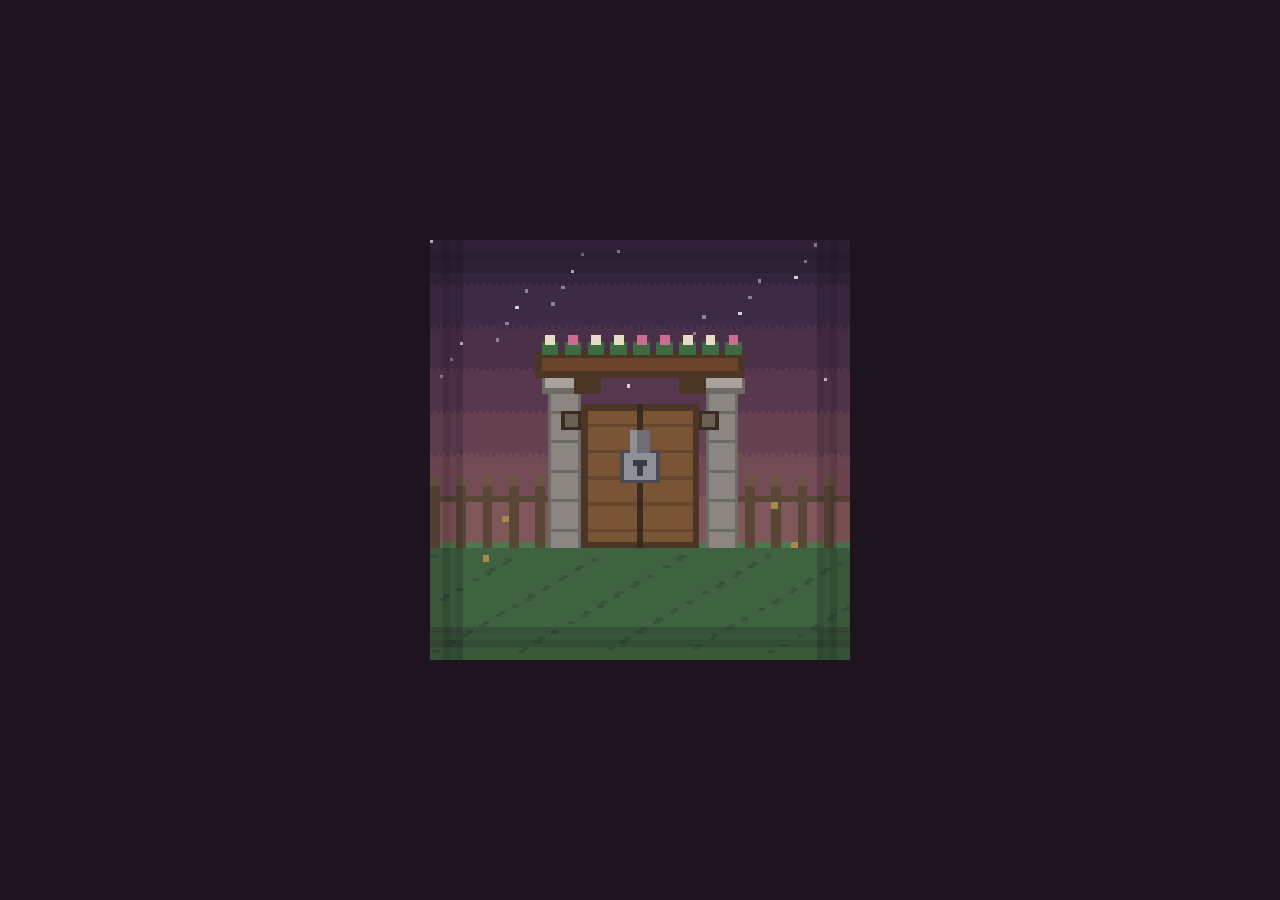
<file: index.html>
<!DOCTYPE html>
<html lang="id">
<head>
<meta charset="utf-8">
<meta name="viewport" content="width=device-width, initial-scale=1, viewport-fit=cover">
<title>Undangan Pernikahan</title>
<meta name="description" content="Undangan pernikahan versi sederhana: satu halaman gulir, huruf besar, tombol besar.">
<meta name="theme-color" content="#f6ece0">
<meta name="robots" content="noindex, nofollow">
<meta property="og:type" content="website">
<meta property="og:title" content="Undangan Pernikahan">
<meta property="og:description" content="Undangan pernikahan kami. Silakan dibuka dan diisi konfirmasi kehadirannya.">
<!-- Ganti dua alamat di bawah kalau pindah domain (harus lengkap pakai https://). -->
<meta property="og:image" content="https://ka-wind.netlify.app/img/preview.png">
<meta property="og:image:width" content="1200">
<meta property="og:image:height" content="630">
<meta property="og:url" content="https://ka-wind.netlify.app/">
<meta name="twitter:card" content="summary_large_image">
<link rel="preconnect" href="https://fonts.googleapis.com">
<link rel="preconnect" href="https://fonts.gstatic.com" crossorigin>
<link href="https://fonts.googleapis.com/css2?family=Cormorant+Garamond:ital,wght@0,500;0,600;1,500&family=Great+Vibes&family=Nunito:wght@400;600;700&display=swap" rel="stylesheet">
<link rel="icon" href="data:image/svg+xml,%3Csvg xmlns='http://www.w3.org/2000/svg' viewBox='0 0 8 8'%3E%3Crect width='8' height='8' fill='%232b1d2e'/%3E%3Cpath d='M2 2h1v1H2zM5 2h1v1H5zM1 3h2v1H1zM5 3h2v1H5zM2 4h4v1H2zM3 5h2v1H3zM4 6h1v1H4z' fill='%23e2758f'/%3E%3C/svg%3E">
<link rel="stylesheet" href="css/simple.css">
</head>
<body class="memeriksa">

<!-- Dua lapis hiasan yang dipaku ke layar: rangkaian bunga samar di sudut,
     lalu kelopak yang jatuh pelan di atasnya. -->
<div id="hiasan" aria-hidden="true"></div>
<div id="kelopak" aria-hidden="true"></div>

<!-- Sampul tertutup. Tombolnya sekalian jadi izin dari tamu untuk
     membunyikan musik, karena browser melarang suara tanpa disentuh dulu. -->
<div id="sampul"></div>

<main id="halaman" aria-live="polite"></main>

<button id="musik" type="button" aria-label="Nyalakan atau matikan musik" title="Musik"><span>&#9834;</span></button>

<!-- Foto galeri yang diperbesar. Dibiarkan kosong sampai ada yang diklik. -->
<div id="lampu" hidden role="dialog" aria-modal="true" aria-label="Foto galeri">
  <button class="lampu-tutup" type="button" aria-label="Tutup foto">&times;</button>
  <button class="lampu-geser kiri" type="button" data-geser="-1" aria-label="Foto sebelumnya">&#8249;</button>
  <button class="lampu-geser kanan" type="button" data-geser="1" aria-label="Foto berikutnya">&#8250;</button>
  <figure><img src="" alt=""><figcaption></figcaption></figure>
</div>

<div id="toast" role="status"></div>

<noscript>
  <div class="noscript">Undangan ini butuh JavaScript aktif untuk bisa dibuka.</div>
</noscript>

<script src="js/config.js"></script>
<script src="js/guests.js"></script>
<script src="js/utils.js"></script>
<script src="js/db.js"></script>
<script src="js/access.js"></script>
<script src="js/audio.js"></script>
<script src="js/ui.js"></script>
<script src="js/isi.js"></script>
<script src="js/content.js"></script>
<script src="js/simple.js"></script>
</body>
</html>
</file>
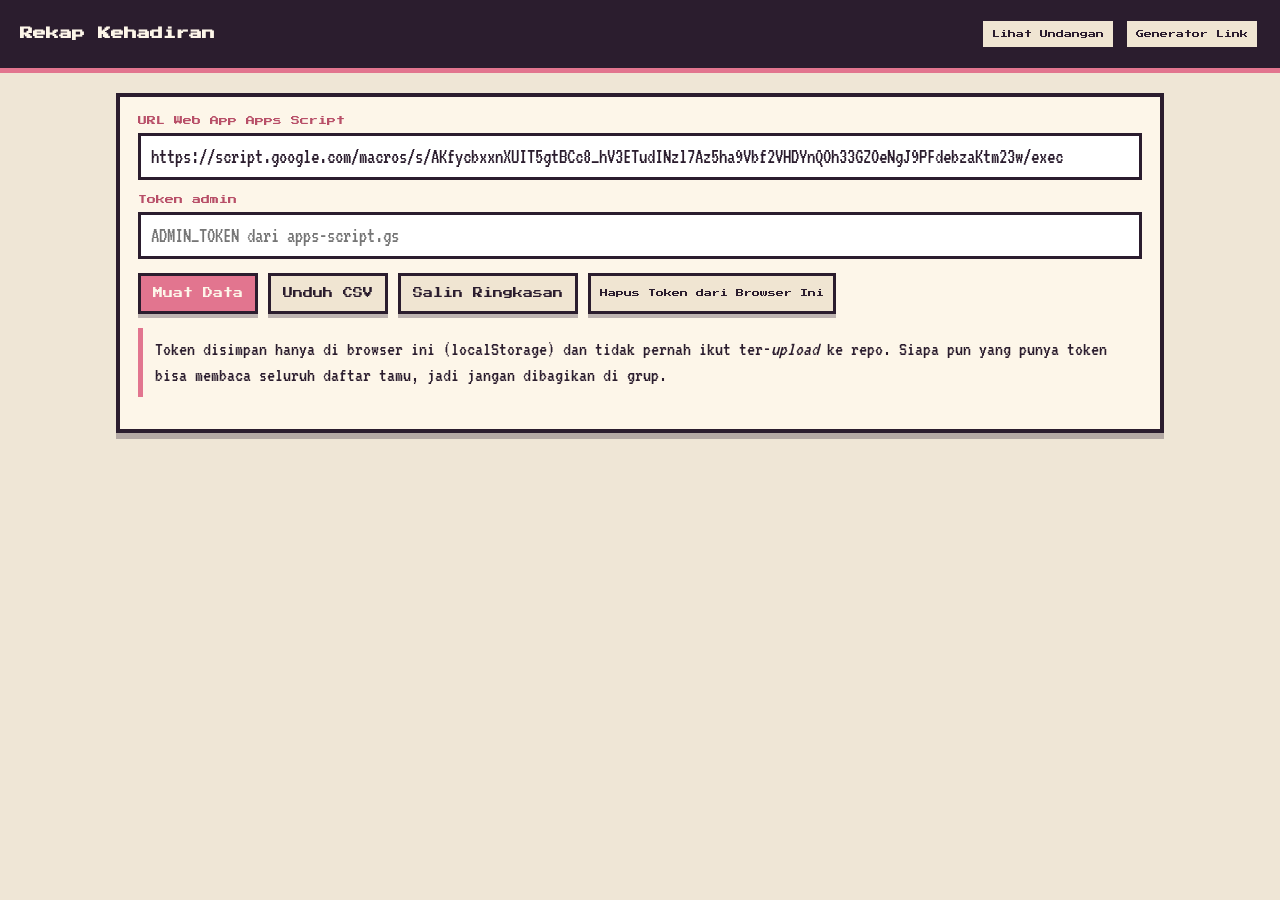
<file: admin.html>
<!DOCTYPE html>
<html lang="id">
<head>
<meta charset="utf-8">
<meta name="viewport" content="width=device-width, initial-scale=1">
<title>Rekap RSVP</title>
<meta name="robots" content="noindex">
<link rel="preconnect" href="https://fonts.googleapis.com">
<link href="https://fonts.googleapis.com/css2?family=Press+Start+2P&family=VT323&display=swap" rel="stylesheet">
<link rel="stylesheet" href="css/tools.css">
</head>
<body>
<header class="top">
  <h1>Rekap Kehadiran</h1>
  <nav>
    <a class="btn btn-small" href="index.html">Lihat Undangan</a>
    <a class="btn btn-small" href="undangan.html">Generator Link</a>
  </nav>
</header>

<div class="wrap">
  <div class="panel">
    <div class="field" id="field-sumber" style="display:none">
      <label>Sumber data</label>
      <select id="sumber"></select>
    </div>
    <div class="field" id="field-ep">
      <label>URL Web App Apps Script</label>
      <input id="ep" placeholder="https://script.google.com/macros/s/.../exec">
    </div>
    <div class="field">
      <label id="label-tok">Token admin</label>
      <input id="tok" type="password" placeholder="ADMIN_TOKEN dari apps-script.gs">
    </div>
    <div class="btn-row">
      <button class="btn btn-primary" id="load">Muat Data</button>
      <button class="btn" id="csv">Unduh CSV</button>
      <button class="btn" id="ringkas">Salin Ringkasan</button>
      <button class="btn btn-small" id="lupa">Hapus Token dari Browser Ini</button>
    </div>
    <div class="note danger">Token disimpan hanya di browser ini (localStorage) dan tidak pernah ikut ter-<i>upload</i> ke repo.
    Siapa pun yang punya token bisa membaca seluruh daftar tamu, jadi jangan dibagikan di grup.</div>
  </div>

  <div id="stats" class="stats"></div>
  <div class="field" id="searchbox" style="display:none">
    <label>Cari nama / ucapan / grup</label>
    <input id="q" placeholder="ketik untuk menyaring...">
  </div>
  <div id="out"></div>
  <div id="belum"></div>

  <div id="gem-panel" style="display:none">
    <h2>Pojokan Rahasia &mdash; meja pager ayu</h2>
    <p class="muted">Tamu menunjukkan kode <code>GEM-XXXXXX</code> dari layar HP-nya.
    Ketik di sini untuk memastikan kodenya asli sekaligus menandainya sudah ditukar,
    supaya satu hadiah tidak keluar dua kali.</p>
    <div class="panel">
      <div class="field">
        <label>Kode hadiah</label>
        <input id="gem-kode" placeholder="GEM-XXXXXX" autocomplete="off" spellcheck="false">
      </div>
      <div class="field">
        <label>Ditukar oleh (nama penjaga meja)</label>
        <input id="gem-oleh" placeholder="mis. Mbak Sari" autocomplete="off">
      </div>
      <div class="btn-row">
        <button class="btn btn-primary" id="gem-tukar">Tandai Sudah Ditukar</button>
        <button class="btn" id="gem-muat">Muat Ulang Daftar</button>
        <button class="btn" id="gem-csv">Unduh CSV</button>
      </div>
      <div id="gem-hasil"></div>
    </div>
    <div id="gem-out"></div>
  </div>
</div>

<div id="toast"></div>

<script src="js/config.js"></script>
<script src="js/guests.js"></script>
<script src="js/db.js"></script>
<script src="js/gem.js"></script>
<script>
(function () {
  const $ = id => document.getElementById(id);
  const esc = s => String(s == null ? '' : s).replace(/[&<>"']/g, m =>
    ({ '&': '&amp;', '<': '&lt;', '>': '&gt;', '"': '&quot;', "'": '&#39;' }[m]));
  const K = 'undangan-admin';

  let data = { rows: [], stats: null };

  // Dua sumber rekap. 'db' membaca langsung dari Supabase lewat fungsi yang
  // dijaga token; 'sheet' membaca Google Sheet lewat Apps Script. Setelan di
  // config.js boleh menyebut keduanya — kalau begitu, pilihannya ditaruh di
  // layar biar kamu bisa melihat dua-duanya.
  const daftarSumber = (function () {
    const kumpul = [];
    [(CONFIG.rsvp && CONFIG.rsvp.provider), (CONFIG.guests && CONFIG.guests.source)]
      .forEach(v => (Array.isArray(v) ? v : [v]).forEach(x => {
        const n = String(x || '').trim().toLowerCase();
        if ((n === 'db' || n === 'sheet') && kumpul.indexOf(n) < 0) kumpul.push(n);
      }));
    if (!kumpul.length && CONFIG.rsvp.endpoint) kumpul.push('sheet');
    return kumpul.length ? kumpul : ['sheet'];
  })();

  function sumberAktif() {
    const pilih = $('sumber');
    return pilih && pilih.value ? pilih.value : daftarSumber[0];
  }

  if (daftarSumber.length > 1) {
    $('field-sumber').style.display = '';
    $('sumber').innerHTML = daftarSumber.map(n =>
      '<option value="' + n + '">' + (n === 'db' ? 'Basis data (Supabase)' : 'Google Sheet') + '</option>'
    ).join('');
  }

  function setelTampilan() {
    const db = sumberAktif() === 'db';
    $('field-ep').style.display = db ? 'none' : '';
    $('label-tok').textContent = db ? 'Token panitia' : 'Token admin';
    $('tok').placeholder = db
      ? 'token yang kamu pasang di server/schema.sql'
      : 'ADMIN_TOKEN dari apps-script.gs';
  }
  setelTampilan();

  try {
    const saved = JSON.parse(localStorage.getItem(K) || '{}');
    $('ep').value = saved.ep || CONFIG.rsvp.endpoint || '';
    $('tok').value = saved.tok || '';
  } catch (e) { $('ep').value = CONFIG.rsvp.endpoint || ''; }

  function toast(msg, ms) {
    const t = $('toast');
    t.textContent = msg; t.classList.add('show');
    clearTimeout(t._t);
    t._t = setTimeout(() => t.classList.remove('show'), ms || 2000);
  }

  function badge(h) {
    const s = String(h || '').toLowerCase();
    if (s.indexOf('tidak') === 0) return '<span class="pill no">TIDAK</span>';
    if (s.indexOf('ragu') >= 0) return '<span class="pill mb">RAGU</span>';
    return '<span class="pill ya">HADIR</span>';
  }

  function waktu(iso) {
    const d = new Date(iso);
    return isNaN(d) ? '-' : d.toLocaleString('id-ID', { day: '2-digit', month: 'short', hour: '2-digit', minute: '2-digit' });
  }

  function renderStats(s) {
    $('stats').innerHTML =
      '<div class="stat hadir"><b>' + s.hadir + '</b><span>undangan menyatakan hadir</span></div>' +
      '<div class="stat hadir"><b>' + s.orang + '</b><span>perkiraan jumlah orang</span></div>' +
      '<div class="stat ragu"><b>' + s.ragu + '</b><span>masih ragu</span></div>' +
      '<div class="stat tidak"><b>' + s.tidak + '</b><span>berhalangan</span></div>' +
      '<div class="stat"><b>' + s.total + '</b><span>total sudah mengisi</span></div>';
  }

  function renderRows() {
    const q = ($('q').value || '').toLowerCase();
    const rows = data.rows.filter(r =>
      !q || (r.nama + ' ' + r.pesan + ' ' + r.grup + ' ' + r.kode).toLowerCase().indexOf(q) >= 0);

    if (!rows.length) {
      $('out').innerHTML = '<div class="panel empty">Belum ada jawaban yang cocok.</div>';
      return;
    }
    const body = rows.map(r =>
      '<tr>' +
        '<td class="nowrap">' + waktu(r.waktu) + '</td>' +
        '<td>' + esc(r.nama) + (r.kode ? '<div class="muted" style="font-size:18px">' + esc(r.kode) + '</div>' : '') + '</td>' +
        '<td class="nowrap">' + esc(r.grup || '-') + '</td>' +
        '<td class="nowrap">' + badge(r.hadir) + '</td>' +
        '<td class="nowrap">' + r.jumlah + '</td>' +
        '<td>' + (esc(r.pesan) || '<span class="muted">-</span>') + '</td>' +
      '</tr>').join('');

    $('out').innerHTML =
      '<div class="table-wrap"><table><thead><tr>' +
      '<th>Waktu</th><th>Nama</th><th>Grup</th><th>Hadir</th><th>Org</th><th>Ucapan &amp; Doa</th>' +
      '</tr></thead><tbody>' + body + '</tbody></table></div>';
  }

  function renderBelum(daftar) {
    const semua = (daftar && daftar.length) ? daftar
      : (typeof GUESTS !== 'undefined' ? GUESTS : []);
    if (!semua.length) { $('belum').innerHTML = ''; return; }
    const isi = data.rows.map(r => (r.kode || '').toLowerCase()).filter(Boolean);
    const nama = data.rows.map(r => r.nama.toLowerCase());
    const belum = semua.filter(g =>
      isi.indexOf(String(g.code).toLowerCase()) < 0 && nama.indexOf(String(g.name).toLowerCase()) < 0);

    if (!belum.length) {
      $('belum').innerHTML = '<h2>Semua tamu sudah menjawab</h2>';
      return;
    }
    const base = location.href.replace(/admin\.html.*$/, '');
    const items = belum.map(g => {
      const link = base + '?u=' + encodeURIComponent(g.code);
      const teks = encodeURIComponent('Halo ' + g.name + ', maaf mengingatkan ya. Mohon konfirmasi kehadirannya di undangan kami: ' + link);
      const buka = g.sudahBuka === undefined ? ''
        : '<td class="nowrap">' + (g.sudahBuka
            ? '<span class="pill mb">SUDAH BUKA</span>'
            : '<span class="muted">belum dibuka</span>') + '</td>';
      return '<tr><td>' + esc(g.name) + '</td><td class="nowrap">' + esc(g.group || '-') + '</td>' + buka +
        '<td class="nowrap">' + (g.wa
          ? '<a class="btn btn-small btn-primary" target="_blank" rel="noopener" href="https://wa.me/' + esc(g.wa) + '?text=' + teks + '">Ingatkan via WA</a>'
          : '<span class="muted">nomor WA kosong</span>') + '</td></tr>';
    }).join('');

    $('belum').innerHTML =
      '<h2>Belum menjawab (' + belum.length + ' dari ' + semua.length + ')</h2>' +
      '<div class="table-wrap"><table><thead><tr><th>Nama</th><th>Grup</th>' +
      (belum[0] && belum[0].sudahBuka !== undefined ? '<th>Undangan</th>' : '') +
      '<th>Aksi</th></tr></thead>' +
      '<tbody>' + items + '</tbody></table></div>';
  }

  function gagal(pesan, saran) {
    $('out').innerHTML = '<div class="panel empty">Gagal memuat data.<br><span class="muted">' +
      esc(String(pesan)) + '</span><br><br>' + saran + '</div>';
  }

  // ---- jalur basis data (Supabase) ----
  function loadDb(tok) {
    if (!tok) { toast('Token panitia belum diisi'); return; }
    if (!Db.aktif()) {
      gagal('db.url / db.key belum diisi di js/config.js',
        'Isi <code>db</code> atau <code>net</code> di <code>js/config.js</code> dengan URL dan publishable key Supabase kamu.');
      return;
    }
    localStorage.setItem(K, JSON.stringify({ ep: $('ep').value.trim(), tok: tok }));
    $('out').innerHTML = '<div class="panel empty">Mengambil data...</div>';

    // Tokennya diperiksa lewat SATU panggilan dulu. Tiap panggilan yang ditolak
    // ikut menghabiskan jatah rem penebak token di server, jadi salah ketik
    // sekali sebaiknya cuma dihitung sekali, bukan tiga kali.
    Db.statistik(tok)
      .then(stat => {
        if (!stat || !stat.ok) throw new Error((stat && stat.error) || 'token ditolak');
        return Promise.all([Db.rekap(tok), Promise.resolve(stat), Db.daftarTamu(tok)]);
      })
      .then(([rekap, stat, tamu]) => {
        if (!rekap || !rekap.ok) throw new Error((rekap && rekap.error) || 'token ditolak');

        data = {
          rows: (rekap.baris || []).map(r => ({
            waktu: r.diperbarui || r.dibuat, kode: r.kode || '', nama: r.nama || '',
            grup: r.grup || '', hadir: r.hadir || '', jumlah: r.jumlah || 0, pesan: r.pesan || ''
          })),
          stats: stat && stat.ok ? {
            total: stat.sudahJawab, hadir: stat.hadir, ragu: stat.ragu,
            tidak: stat.tidakHadir, orang: stat.totalOrang
          } : null
        };

        if (data.stats) renderStats(data.stats);
        $('searchbox').style.display = '';
        renderRows();
        toast('Data termuat: ' + data.rows.length + ' baris');
        $('gem-panel').style.display = '';
        gemMuat();

        const daftar = (tamu && tamu.ok && Array.isArray(tamu.baris))
          ? tamu.baris.map(t => ({
              code: t.kode, name: t.nama, group: t.grup, seats: t.kursi, wa: t.wa,
              sudahBuka: t.sudahBuka, terakhirBuka: t.terakhirBuka
            }))
          : null;
        renderBelum(daftar);
      })
      .catch(err => gagal(err.message || err,
        'Cek lagi: token sudah sama persis dengan yang kamu pasang di <code>server/schema.sql</code>? ' +
        'Skemanya sudah dijalankan di SQL Editor Supabase? URL dan publishable key di <code>js/config.js</code> sudah benar?'));
  }

  // ---- jalur Google Sheet (Apps Script) ----
  function load() {
    const tok = $('tok').value.trim();
    if (sumberAktif() === 'db') { loadDb(tok); return; }

    const ep = $('ep').value.trim();
    if (!ep) { toast('URL Apps Script belum diisi'); return; }
    localStorage.setItem(K, JSON.stringify({ ep: ep, tok: tok }));
    $('out').innerHTML = '<div class="panel empty">Mengambil data...</div>';

    fetch(ep + (ep.indexOf('?') >= 0 ? '&' : '?') + 'action=list&token=' + encodeURIComponent(tok))
      .then(r => r.json())
      .then(j => {
        if (!j.ok) throw new Error(j.error || 'gagal');
        data = j;
        renderStats(j.stats);
        $('searchbox').style.display = '';
        renderRows();
        toast('Data termuat: ' + j.rows.length + ' baris');
        $('gem-panel').style.display = '';
        gemMuat();

        // Daftar tamu: dari Google Sheet kalau tersedia, kalau tidak dari js/guests.js
        fetch(ep + (ep.indexOf('?') >= 0 ? '&' : '?') + 'action=tamu-all&token=' + encodeURIComponent(tok))
          .then(r => r.json())
          .then(t => {
            const daftar = (t && t.ok && Array.isArray(t.tamu))
              ? t.tamu.map(x => ({
                  code: x.kode, name: x.nama, group: x.grup, seats: x.kursi, wa: x.wa,
                  // Kolom "sudah buka" cuma muncul kalau Apps Script-nya sudah
                  // versi yang mengirimkannya; yang lama tetap jalan tanpa kolom itu.
                  sudahBuka: x.sudahBuka, terakhirBuka: x.terakhirBuka
                }))
              : null;
            renderBelum(daftar);
          })
          .catch(() => renderBelum());
      })
      .catch(err => gagal(err.message || err,
        'Cek lagi: URL sudah yang berakhiran <code>/exec</code>? ' +
        'Token sudah sama persis dengan ADMIN_TOKEN? Deployment sudah disetel "Anyone"?'));
  }

  /* ---------------- pojokan rahasia (pager ayu) ---------------- */
  let gemRows = [];

  function gemPanggil(action, extra) {
    const tok = $('tok').value.trim();
    const db = sumberAktif() === 'db';
    if (db) {
      const nama = action === 'gem-list' ? 'daftar_gem' : 'tukar_gem';
      const arg = action === 'gem-list'
        ? { p_token: tok }
        : { p_token: tok, p_kode: extra.gem, p_oleh: extra.oleh };
      return Db.panggil(nama, arg, 15000);
    }
    const ep = $('ep').value.trim();
    if (!ep) return Promise.reject(new Error('URL Apps Script belum diisi'));
    const q = Object.keys(extra || {})
      .map(k => '&' + k + '=' + encodeURIComponent(extra[k])).join('');
    return fetch(ep + (ep.indexOf('?') >= 0 ? '&' : '?') +
                 'action=' + action + '&token=' + encodeURIComponent(tok) + q)
      .then(r => r.json());
  }

  function gemWaktu(iso) {
    if (!iso) return '';
    const d = new Date(iso);
    return isNaN(d) ? '' : d.toLocaleString('id-ID',
      { day: '2-digit', month: 'short', hour: '2-digit', minute: '2-digit' });
  }

  function gemRender(j) {
    if (!j || !j.ok) {
      $('gem-out').innerHTML = '<div class="panel empty">Gagal memuat daftar hadiah.<br>' +
        '<span class="muted">' + esc((j && j.error) || 'tidak dikenal') + '</span></div>';
      return;
    }
    gemRows = j.baris || [];
    const batas = j.batas ? gemWaktu(j.batas) : '-';
    const status = j.tutup
      ? '<span class="pill no">DITUTUP</span>'
      : '<span class="pill ya">MASIH DIBUKA</span>';
    const ditukar = gemRows.filter(g => g.ditukar).length;

    if (!gemRows.length) {
      $('gem-out').innerHTML = '<div class="panel empty">Belum ada yang menemukan pojokan rahasia. ' +
        'Batas klaim: ' + esc(batas) + ' ' + status + '</div>';
      return;
    }
    const body = gemRows.map(g =>
      '<tr>' +
        '<td class="nowrap"><code>' + esc(g.kode) + '</code></td>' +
        '<td>' + esc(g.nama) + '<div class="muted" style="font-size:18px">' + esc(g.kodeTamu || '') + '</div></td>' +
        '<td class="nowrap">' + esc(g.grup || '-') + '</td>' +
        '<td class="nowrap">' + esc(gemWaktu(g.ditemukan)) + '</td>' +
        '<td class="nowrap">' + (g.ditukar
          ? '<span class="pill ya">SUDAH</span><div class="muted" style="font-size:17px">' +
            esc(gemWaktu(g.ditukar)) + (g.ditukarOleh ? ' &middot; ' + esc(g.ditukarOleh) : '') + '</div>'
          : '<span class="pill mb">BELUM</span>') + '</td>' +
      '</tr>').join('');

    $('gem-out').innerHTML =
      '<h2>' + gemRows.length + ' tamu menemukan pojokan rahasia &mdash; ' +
        ditukar + ' sudah ditukar</h2>' +
      '<p class="muted">Batas klaim: ' + esc(batas) + ' ' + status + '</p>' +
      '<div class="table-wrap"><table><thead><tr>' +
      '<th>Kode Hadiah</th><th>Nama</th><th>Grup</th><th>Ditemukan</th><th>Ditukar</th>' +
      '</tr></thead><tbody>' + body + '</tbody></table></div>';
  }

  function gemMuat() {
    $('gem-out').innerHTML = '<div class="panel empty">Mengambil data...</div>';
    gemPanggil('gem-list', {})
      .then(gemRender)
      .catch(e => gemRender({ ok: false, error: e.message || e }));
  }

  $('gem-muat').onclick = gemMuat;

  $('gem-tukar').onclick = () => {
    const kode = $('gem-kode').value.trim();
    if (!kode) { toast('Kode hadiahnya belum diketik'); return; }
    $('gem-hasil').innerHTML = '<p class="muted">Memeriksa...</p>';
    gemPanggil('gem-tukar', { gem: kode, oleh: $('gem-oleh').value.trim() })
      .then(j => {
        if (j && j.ok) {
          $('gem-hasil').innerHTML =
            '<div class="note"><b>Asli.</b> Kode <code>' + esc(kode.toUpperCase()) + '</code> milik <b>' +
            esc(j.nama) + '</b>' + (j.grup ? ' (' + esc(j.grup) + ')' : '') +
            '. Sudah ditandai ditukar. Silakan serahkan hadiahnya.</div>';
          $('gem-kode').value = '';
          gemMuat();
        } else if (j && j.error === 'sudah ditukar') {
          $('gem-hasil').innerHTML =
            '<div class="note danger"><b>Sudah pernah ditukar.</b> Kode ini milik ' +
            esc(j.nama || '-') + ', ditukar ' + esc(gemWaktu(j.ditukar)) +
            (j.ditukarOleh ? ' oleh ' + esc(j.ditukarOleh) : '') + '.</div>';
        } else {
          $('gem-hasil').innerHTML = '<div class="note danger"><b>Tidak dikenal.</b> ' +
            esc((j && j.error) || 'kode tidak ada di daftar') + '</div>';
        }
      })
      .catch(e => {
        $('gem-hasil').innerHTML = '<div class="note danger">Gagal menghubungi server: ' +
          esc(e.message || e) + '</div>';
      });
  };

  $('gem-csv').onclick = () => {
    if (!gemRows.length) { toast('Belum ada data'); return; }
    const q = v => '"' + String(v == null ? '' : v).replace(/"/g, '""') + '"';
    const csv = ['kode_hadiah,kode_tamu,nama,grup,ditemukan,ditukar,ditukar_oleh'].concat(
      gemRows.map(g => [g.kode, g.kodeTamu, g.nama, g.grup, g.ditemukan, g.ditukar, g.ditukarOleh].map(q).join(','))
    ).join('\n');
    const blob = new Blob(['\ufeff' + csv], { type: 'text/csv;charset=utf-8' });
    const a = document.createElement('a');
    a.href = URL.createObjectURL(blob);
    a.download = 'pojokan-rahasia.csv';
    document.body.appendChild(a); a.click();
    setTimeout(() => { URL.revokeObjectURL(a.href); a.remove(); }, 400);
  };

  $('load').onclick = load;
  if ($('sumber')) $('sumber').onchange = () => { setelTampilan(); $('out').innerHTML = ''; };
  $('q').oninput = renderRows;
  $('lupa').onclick = () => { localStorage.removeItem(K); $('tok').value = ''; toast('Token dihapus dari browser ini'); };

  $('csv').onclick = () => {
    if (!data.rows.length) { toast('Belum ada data'); return; }
    const q = v => '"' + String(v).replace(/"/g, '""') + '"';
    const csv = ['waktu,kode,nama,grup,kehadiran,jumlah,ucapan'].concat(
      data.rows.map(r => [r.waktu, r.kode, r.nama, r.grup, r.hadir, r.jumlah, r.pesan].map(q).join(','))
    ).join('\n');
    const blob = new Blob(['﻿' + csv], { type: 'text/csv;charset=utf-8' });
    const a = document.createElement('a');
    a.href = URL.createObjectURL(blob);
    a.download = 'rekap-rsvp.csv';
    document.body.appendChild(a); a.click();
    setTimeout(() => { URL.revokeObjectURL(a.href); a.remove(); }, 400);
  };

  $('ringkas').onclick = () => {
    if (!data.stats) { toast('Belum ada data'); return; }
    const s = data.stats;
    const teks = 'Rekap RSVP ' + CONFIG.couple.groom.nick + ' & ' + CONFIG.couple.bride.nick + '\n' +
      'Sudah mengisi: ' + s.total + ' undangan\n' +
      'Hadir: ' + s.hadir + ' undangan (~' + s.orang + ' orang)\n' +
      'Masih ragu: ' + s.ragu + '\nBerhalangan: ' + s.tidak;
    if (navigator.clipboard) navigator.clipboard.writeText(teks).then(() => toast('Ringkasan tersalin'));
    else toast(teks);
  };

  if ($('tok').value && (sumberAktif() === 'db' || $('ep').value)) load();
})();
</script>
</body>
</html>
</file>
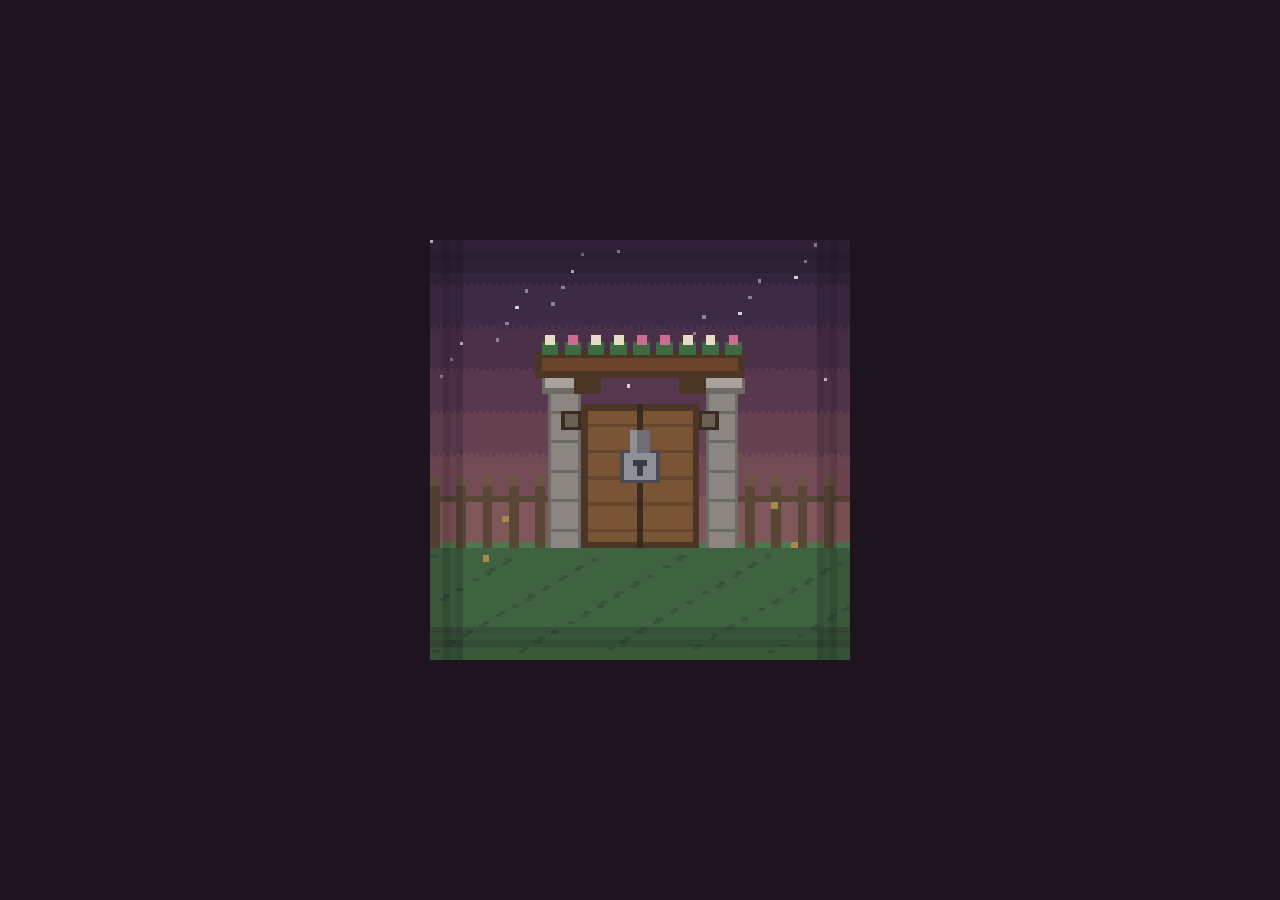
<file: game.html>
<!DOCTYPE html>
<html lang="id">
<head>
<meta charset="utf-8">
<meta name="viewport" content="width=device-width, initial-scale=1, maximum-scale=1, user-scalable=no, viewport-fit=cover">
<title>Undangan Pernikahan</title>
<meta name="description" content="Undangan pernikahan berbentuk game petualangan pixel-art. Jalan-jalan di taman kami dan temukan semua informasi acara.">
<meta name="theme-color" content="#2b1d2e">
<meta property="og:type" content="website">
<meta property="og:title" content="Undangan Pernikahan — Pixel Adventure">
<meta property="og:description" content="Bukan undangan biasa. Masuk, jalan-jalan, dan temukan sendiri detail acaranya.">
<!-- Ganti dua alamat di bawah kalau pindah domain (harus lengkap pakai https://).
     Gambarnya dibuat ulang lewat preview.html tiap kali nama atau tanggal berubah.
     Mau preview link ikut tertutup? Ganti og:image jadi .../img/closed.png -->
<meta property="og:image" content="https://ka-wind.netlify.app/img/preview.png">
<meta property="og:image:width" content="1200">
<meta property="og:image:height" content="630">
<meta property="og:url" content="https://ka-wind.netlify.app/game.html">
<meta name="twitter:card" content="summary_large_image">
<link rel="preconnect" href="https://fonts.googleapis.com">
<link rel="preconnect" href="https://fonts.gstatic.com" crossorigin>
<link href="https://fonts.googleapis.com/css2?family=Press+Start+2P&family=VT323&display=swap" rel="stylesheet">
<link rel="icon" href="data:image/svg+xml,%3Csvg xmlns='http://www.w3.org/2000/svg' viewBox='0 0 8 8'%3E%3Crect width='8' height='8' fill='%232b1d2e'/%3E%3Cpath d='M2 2h1v1H2zM5 2h1v1H5zM1 3h2v1H1zM5 3h2v1H5zM2 4h4v1H2zM3 5h2v1H3zM4 6h1v1H4z' fill='%23e2758f'/%3E%3C/svg%3E">
<link rel="stylesheet" href="css/style.css">
</head>
<body class="memeriksa">
<div id="app">

  <!-- ====== DUNIA GAME ====== -->
  <div id="stage">
    <canvas id="game"></canvas>
  </div>

  <!-- ====== HUD ====== -->
  <header id="hud">
    <div class="hud-left">
      <span class="hud-chip"><span class="heart">&#10084;</span> <span id="hud-progress">0/8</span></span>
      <span class="hud-chip hidden" id="hud-online" title="Tamu yang sedang membuka undangan">&#128101; <b>1</b></span>
      <span class="hud-chip hidden" id="hud-fav" title="Tempat favorit mempelai yang sudah kamu temukan">&#9749; <b>0/3</b></span>
      <span class="hud-chip hidden" id="hud-secret" title="Kamu menemukan pojokan rahasia">&#9733;</span>
    </div>
    <div class="hud-right">
      <button id="btn-music" class="hud-btn" title="Musik (M)">&#9834; OFF</button>
      <button id="btn-help" class="hud-btn" title="Petunjuk">?</button>
    </div>
  </header>

  <!-- ====== KONTROL SENTUH ====== -->
  <div id="controls">
    <div id="stick"><div id="knob"></div></div>
    <button id="btn-a">A</button>
  </div>

  <!-- ====== SOSIAL (emote + chat) ====== -->
  <div id="social">
    <div id="emotes">
      <button class="em" data-emote="love" title="Kirim hati (1)">&#10084;</button>
      <button class="em" data-emote="wave" title="Melambai (2)">&#128075;</button>
      <button class="em" data-emote="party" title="Selamat! (3)">&#127881;</button>
      <button class="em" data-emote="clap" title="Tepuk tangan (4)">&#128079;</button>
    </div>
    <button id="btn-chat" title="Tulis pesan (T)">&#128172;</button>
  </div>

  <form id="chatbar" class="hidden" autocomplete="off">
    <input id="chat-input" type="text" maxlength="60" placeholder="Tulis pesan singkat...">
    <button class="btn btn-primary btn-small" type="submit">Kirim</button>
    <button id="chat-close" class="btn btn-small" type="button">&times;</button>
  </form>

  <!-- ====== DIALOG ====== -->
  <div id="dialog" class="hidden">
    <button class="dlg-close" type="button" aria-label="Tutup percakapan">&times;</button>
    <div class="dlg-face"></div>
    <div class="dlg-main">
      <div class="dlg-name"></div>
      <div class="dlg-text"></div>
      <div class="dlg-actions hidden"></div>
      <div class="dlg-hint"></div>
    </div>
  </div>

  <!-- ====== PANEL BESAR ====== -->
  <div id="modal" class="hidden">
    <div class="modal-panel">
      <div class="modal-head">
        <h2 class="modal-title"></h2>
        <button class="modal-close" aria-label="Tutup">&times;</button>
      </div>
      <div class="modal-body"></div>
    </div>
  </div>

  <div id="toast"></div>

  <!-- ====== LAYAR PEMBUKA ====== -->
  <div id="intro">
    <div class="intro-inner">
      <div class="envelope">
        <div class="env-flap"></div>
        <div class="env-body">
          <div class="env-seal">&#10084;</div>
        </div>
      </div>
      <p class="intro-kicker">THE WEDDING OF</p>
      <h1 id="intro-names">&nbsp;</h1>
      <p id="intro-date" class="intro-date">&nbsp;</p>
      <p id="intro-guest" class="intro-guest">Kepada Yth.<br><b>Bapak / Ibu / Saudara/i</b></p>
      <button id="btn-open" class="btn btn-primary btn-big">Buka Undangan</button>
      <p id="intro-count" class="intro-count"></p>
      <p class="intro-note">Undangan ini berbentuk game kecil. Nyalakan suara untuk pengalaman terbaik.</p>
      <p class="intro-alt">Ini versi game-nya.
        <a id="link-simple" href="index.html">Kembali ke undangan biasa</a></p>
    </div>
  </div>

  <!-- ====== AJAKAN PUTAR LAYAR ====== -->
  <div id="putar" class="hidden" role="dialog" aria-label="Saran memutar layar">
    <div class="putar-inner">
      <div class="putar-hp" aria-hidden="true"><i></i></div>
      <p class="putar-judul">USE LANDSCAPE MODE<br>FOR BEST EXPERIENCE</p>
      <p class="putar-sub">Putar HP kamu ke posisi mendatar. Stik jalannya lebih enak dipegang dan petanya kelihatan lebih luas.</p>
      <div class="putar-aksi">
        <button id="putar-ok" class="btn btn-primary btn-small" type="button">Putar sekarang</button>
        <button id="putar-skip" class="btn btn-small" type="button">Lanjut begini aja</button>
      </div>
    </div>
  </div>

  <noscript>
    <div class="noscript">Undangan ini butuh JavaScript aktif untuk bisa dijalankan.</div>
  </noscript>
</div>

<script src="js/config.js"></script>
<script src="js/guests.js"></script>
<script src="js/utils.js"></script>
<script src="js/font.js"></script>
<script src="js/sprites.js"></script>
<script src="js/world.js"></script>
<script src="js/paint.js"></script>
<script src="js/audio.js"></script>
<script src="js/dialogue.js"></script>
<script src="js/ui.js"></script>
<script src="js/db.js"></script>
<script src="js/access.js"></script>
<script src="js/isi.js"></script>
<script src="js/content.js"></script>
<script src="js/gem.js"></script>
<script src="js/net.js"></script>
<script src="js/game.js"></script>
</body>
</html>
</file>
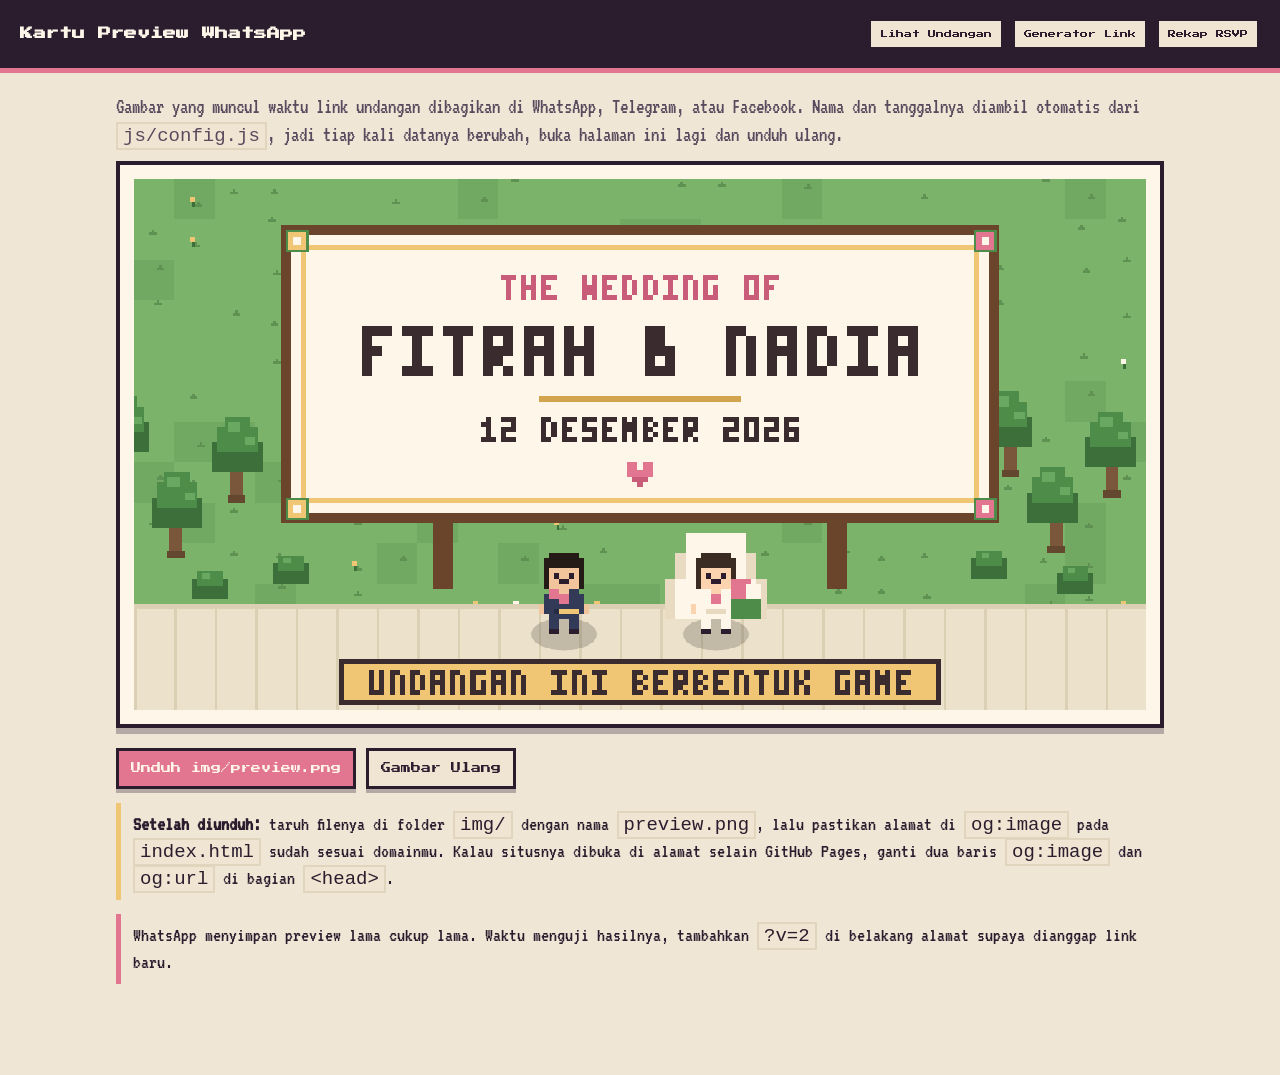
<file: preview.html>
<!DOCTYPE html>
<html lang="id">
<head>
<meta charset="utf-8">
<meta name="viewport" content="width=device-width, initial-scale=1">
<title>Kartu Preview WhatsApp</title>
<meta name="robots" content="noindex">
<link rel="preconnect" href="https://fonts.googleapis.com">
<link href="https://fonts.googleapis.com/css2?family=Press+Start+2P&family=VT323&display=swap" rel="stylesheet">
<link rel="stylesheet" href="css/tools.css">
<style>
  .card-wrap{background:var(--cream);border:4px solid var(--ink);box-shadow:0 6px 0 var(--shadow);padding:14px;margin-bottom:20px}
  #card{width:100%;height:auto;display:block;image-rendering:pixelated}
</style>
</head>
<body>
<header class="top">
  <h1>Kartu Preview WhatsApp</h1>
  <nav>
    <a class="btn btn-small" href="index.html">Lihat Undangan</a>
    <a class="btn btn-small" href="undangan.html">Generator Link</a>
    <a class="btn btn-small" href="admin.html">Rekap RSVP</a>
  </nav>
</header>

<div class="wrap">
  <p class="muted">Gambar yang muncul waktu link undangan dibagikan di WhatsApp, Telegram, atau Facebook.
  Nama dan tanggalnya diambil otomatis dari <code>js/config.js</code>, jadi tiap kali datanya berubah,
  buka halaman ini lagi dan unduh ulang.</p>

  <div class="card-wrap"><canvas id="card" width="1200" height="630"></canvas></div>

  <div class="btn-row">
    <button class="btn btn-primary" id="dl">Unduh img/preview.png</button>
    <button class="btn" id="redraw">Gambar Ulang</button>
  </div>

  <div class="note">
    <b>Setelah diunduh:</b> taruh filenya di folder <code>img/</code> dengan nama <code>preview.png</code>,
    lalu pastikan alamat di <code>og:image</code> pada <code>index.html</code> sudah sesuai domainmu.
    Kalau situsnya dibuka di alamat selain GitHub Pages, ganti dua baris <code>og:image</code> dan
    <code>og:url</code> di bagian <code>&lt;head&gt;</code>.
  </div>
  <div class="note danger">
    WhatsApp menyimpan preview lama cukup lama. Waktu menguji hasilnya, tambahkan <code>?v=2</code>
    di belakang alamat supaya dianggap link baru.
  </div>
</div>

<div id="toast"></div>

<script src="js/config.js"></script>
<script src="js/utils.js"></script>
<script src="js/font.js"></script>
<script src="js/sprites.js"></script>
<script src="js/world.js"></script>
<script src="js/paint.js"></script>
<script>
(function () {
  const SCALE = 3, W = 400, H = 210;      // 400x210 logis -> 1200x630
  const cv = document.getElementById('card');
  const g = cv.getContext('2d');

  function grass(x, y) {
    const r = U.hash(x, y), r2 = U.hash(x + 91, y + 17);
    U.px(g, x * 16, y * 16, 16, 16, r > 0.86 ? C.grass2 : C.grass);
    if (r > 0.55) {
      const dx = Math.floor(r * 10), dy = Math.floor(r2 * 11);
      U.px(g, x * 16 + dx, y * 16 + dy, 3, 1, C.tuft);
      U.px(g, x * 16 + dx + 1, y * 16 + dy - 1, 1, 1, C.tuft);
    }
    if (r2 > 0.93) {
      U.px(g, x * 16 + 6, y * 16 + 7, 2, 2, r > 0.5 ? C.gold : C.cream);
      U.px(g, x * 16 + 7, y * 16 + 9, 1, 2, C.leaf2);
    }
  }

  function draw() {
    const c = CONFIG.couple;
    const nama = (c.groom.nick + ' & ' + c.bride.nick).toUpperCase();
    const d = new Date(CONFIG.bigDay);
    const tanggal = isNaN(d) ? '' :
      d.toLocaleDateString('id-ID', { day: 'numeric', month: 'long', year: 'numeric' }).toUpperCase();

    g.setTransform(1, 0, 0, 1, 0, 0);
    g.imageSmoothingEnabled = false;
    g.clearRect(0, 0, cv.width, cv.height);
    g.scale(SCALE, SCALE);

    // rumput + plaza
    for (let y = 0; y <= H / 16; y++) for (let x = 0; x <= W / 16; x++) grass(x, y);
    U.px(g, 0, 168, W, H - 168, C.plaza);
    U.px(g, 0, 168, W, 2, C.plaza2);
    for (let x = 0; x < W; x += 16) U.px(g, x, 168, 1, H - 168, C.plaza2);

    // pepohonan di tepi
    [[16, 150], [40, 128], [-4, 120], [364, 148], [386, 126], [346, 118]].forEach((p, i) => {
      Paint.deco(g, { type: 'tree', x: p[0], y: p[1], v: 0.5 + i * 0.09 }, 0);
    });
    [[62, 160], [338, 158], [30, 166], [372, 164]].forEach(p => {
      Paint.deco(g, { type: 'bush', x: p[0], y: p[1] }, 0);
    });

    // tiang papan
    U.px(g, 118, 96, 8, 66, C.wood2);
    U.px(g, 274, 96, 8, 66, C.wood2);

    // papan utama
    const bx = 62, by = 22, bw = 276, bh = 110;
    U.px(g, bx - 4, by - 4, bw + 8, bh + 8, C.wood2);
    U.px(g, bx, by, bw, bh, C.cream);
    U.px(g, bx + 4, by + 4, bw - 8, bh - 8, C.cream);
    U.px(g, bx + 4, by + 4, bw - 8, 2, C.gold);
    U.px(g, bx + 4, by + bh - 6, bw - 8, 2, C.gold);
    U.px(g, bx + 4, by + 4, 2, bh - 8, C.gold);
    U.px(g, bx + bw - 6, by + 4, 2, bh - 8, C.gold);

    // bunga di sudut papan
    [[bx + 2, by + 2], [bx + bw - 2, by + 2], [bx + 2, by + bh - 2], [bx + bw - 2, by + bh - 2]]
      .forEach((p, i) => {
        const col = i % 2 ? C.rose : C.gold;
        U.px(g, p[0] - 4, p[1] - 4, 9, 9, C.leaf);
        U.px(g, p[0] - 3, p[1] - 3, 7, 7, col);
        U.px(g, p[0] - 1, p[1] - 1, 3, 3, C.cream);
      });

    // teks
    Font.drawCentered(g, 'THE WEDDING OF', W / 2, by + 16, C.rose2, 2, 1);
    const skala = Font.width(nama, 4, 1) <= bw - 40 ? 4 : (Font.width(nama, 3, 1) <= bw - 30 ? 3 : 2);
    Font.drawCentered(g, nama, W / 2, by + 36, C.ink, skala, 1);
    U.px(g, W / 2 - 40, by + 36 + skala * 5 + 8, 80, 2, C.gold2);
    Font.drawCentered(g, tanggal, W / 2, by + 36 + skala * 5 + 16, C.ink, 2, 1);

    // hati kecil di bawah papan
    const hx = W / 2, hy = by + bh - 20;
    U.px(g, hx - 5, hy, 4, 4, C.rose);
    U.px(g, hx + 1, hy, 4, 4, C.rose);
    U.px(g, hx - 5, hy + 3, 10, 3, C.rose);
    U.px(g, hx - 3, hy + 6, 6, 2, C.rose2);
    U.px(g, hx - 1, hy + 8, 2, 2, C.rose2);

    // kedua mempelai, digambar 2x supaya tetap terbaca di thumbnail kecil
    const S = 2, kaki = 180, cx = W / 2;
    Sprites.shadow(g, cx - 15 * S, kaki, 13 * S);
    Sprites.shadow(g, cx + 15 * S, kaki, 13 * S);

    g.save();
    g.translate(cx - 15 * S, kaki); g.scale(S, S);
    Sprites.drawChar(g, 'groom', 'down', 0, 0, 0);
    U.px(g, -3, -9, 2, 2, C.rose);               // bunga di jas
    U.px(g, -1, -5, 4, 1, C.gold);
    g.restore();

    g.save();
    g.translate(cx + 15 * S, kaki); g.scale(S, S);
    U.px(g, -6, -20, 12, 4, C.cream);            // kerudung, melebar ke bawah
    U.px(g, -8, -16, 16, 5, C.cream);
    U.px(g, -10, -11, 20, 8, C.cream);
    U.px(g, -10, -11, 2, 8, C.shade);
    U.px(g, 8, -11, 2, 8, C.shade);
    U.px(g, -8, -16, 2, 5, C.shade);
    U.px(g, 6, -16, 2, 5, C.shade);
    Sprites.drawChar(g, 'bride', 'down', 0, 0, 0);
    U.px(g, 3, -8, 6, 5, C.leaf);                // buket
    U.px(g, 3, -11, 4, 4, C.rose);
    U.px(g, 6, -10, 3, 3, C.cream);
    g.restore();

    // pita bawah
    const pita = 'UNDANGAN INI BERBENTUK GAME';
    const pw = Font.width(pita, 2, 1) + 20;
    U.px(g, W / 2 - pw / 2 - 2, 190, pw + 4, 18, C.ink);
    U.px(g, W / 2 - pw / 2, 192, pw, 14, C.gold);
    Font.drawCentered(g, pita, W / 2, 194, C.ink, 2, 1);
  }

  function toast(m) {
    const t = document.getElementById('toast');
    t.textContent = m; t.classList.add('show');
    clearTimeout(t._t); t._t = setTimeout(() => t.classList.remove('show'), 2000);
  }

  Sprites.init();
  draw();

  document.getElementById('redraw').onclick = () => { draw(); toast('Digambar ulang'); };
  document.getElementById('dl').onclick = () => {
    cv.toBlob(b => {
      const a = document.createElement('a');
      a.href = URL.createObjectURL(b);
      a.download = 'preview.png';
      document.body.appendChild(a); a.click();
      setTimeout(() => { URL.revokeObjectURL(a.href); a.remove(); }, 400);
      toast('preview.png diunduh - taruh di folder img/');
    }, 'image/png');
  };
})();
</script>
</body>
</html>
</file>
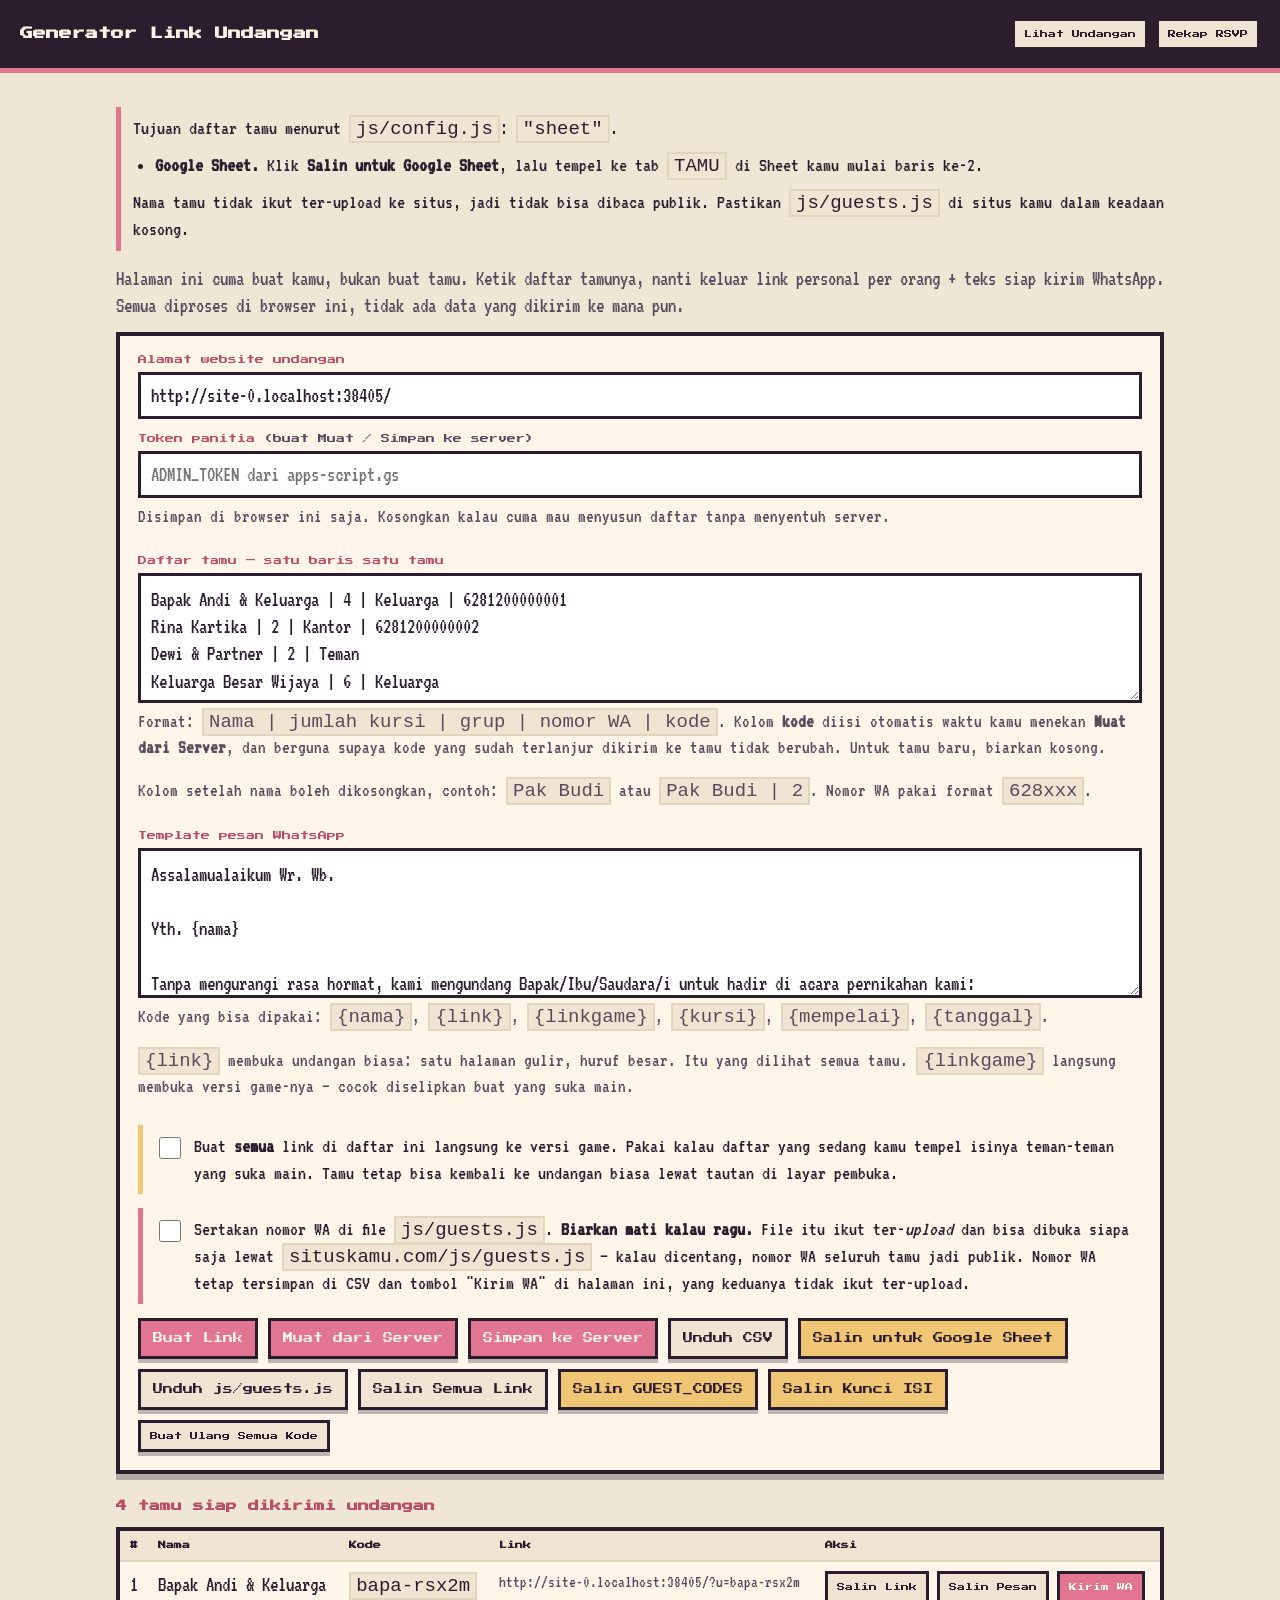
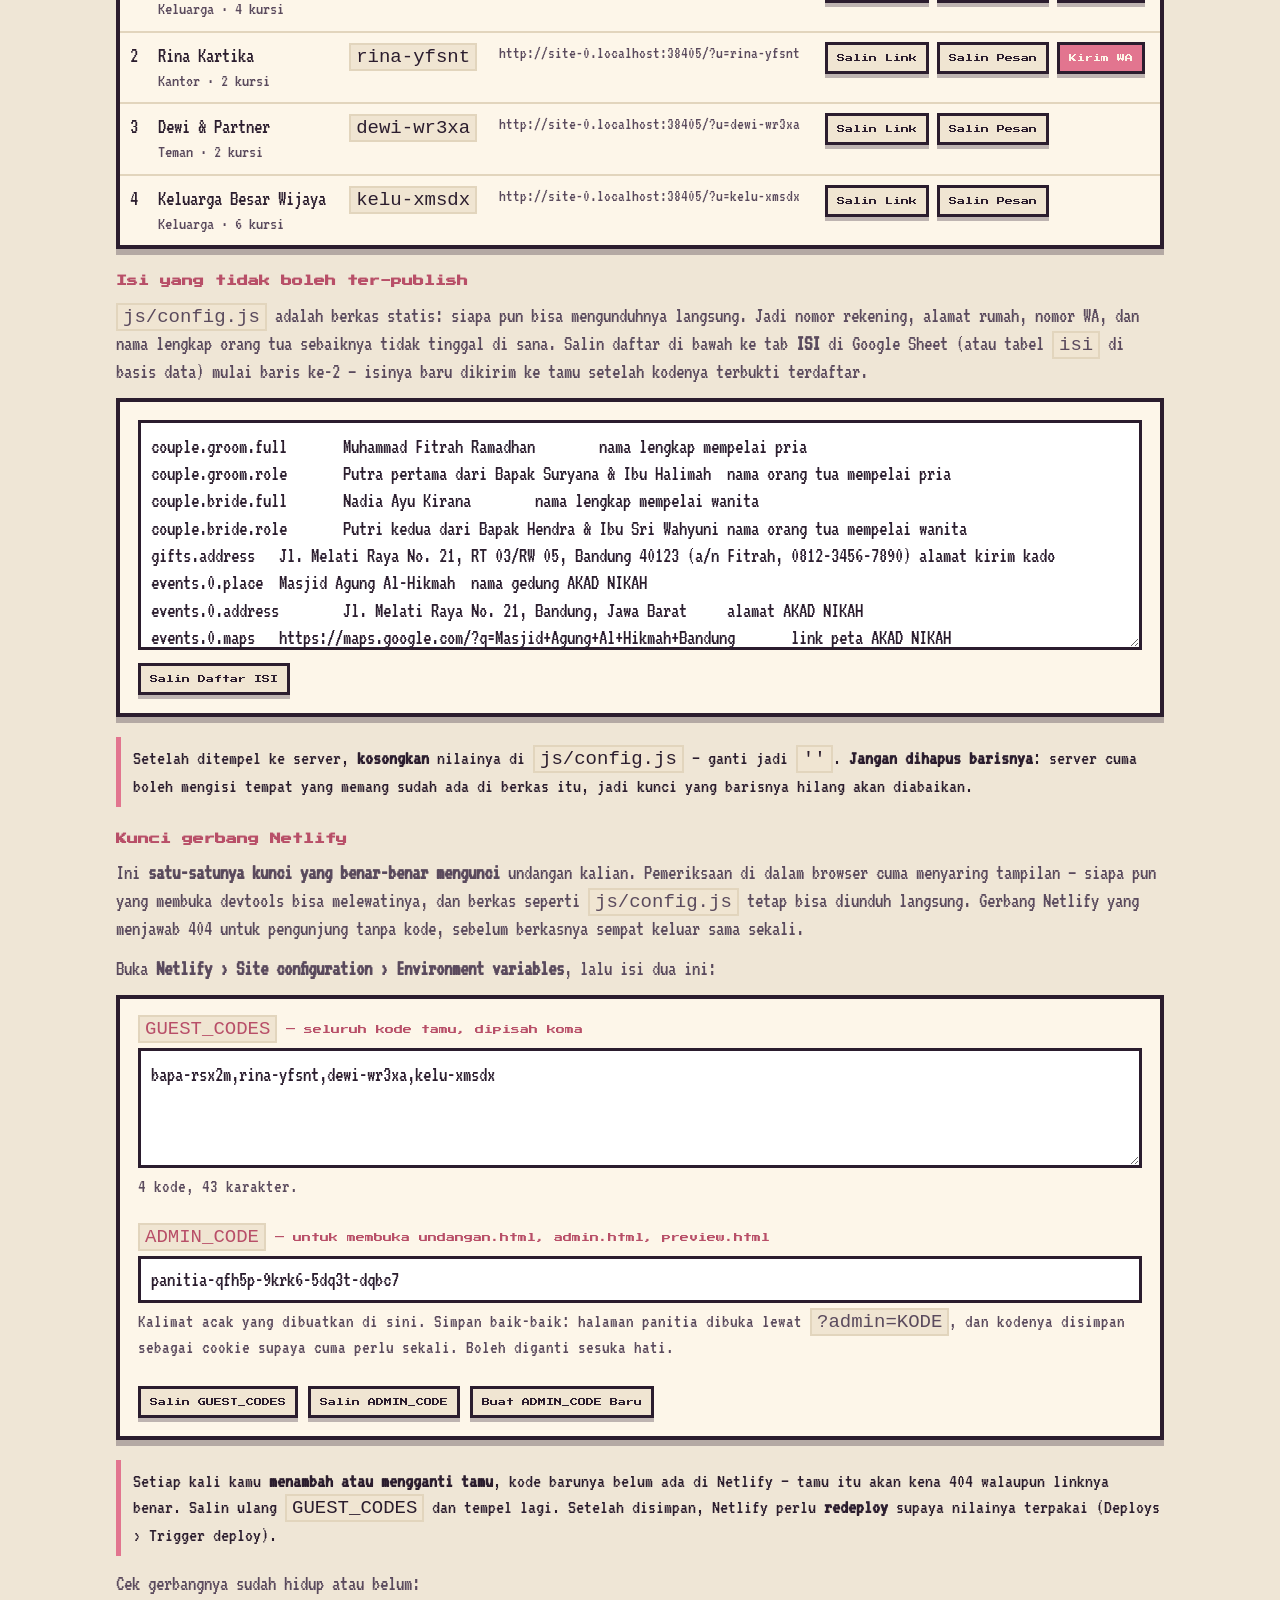
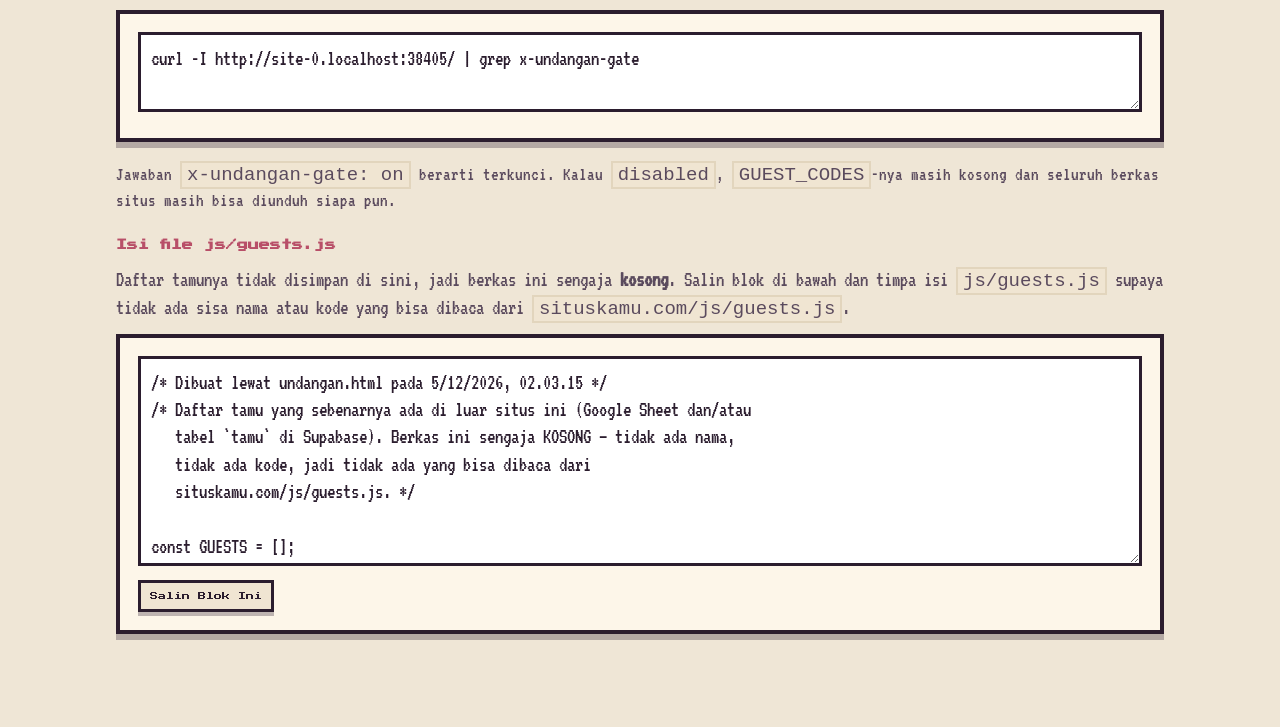
<file: undangan.html>
<!DOCTYPE html>
<html lang="id">
<head>
<meta charset="utf-8">
<meta name="viewport" content="width=device-width, initial-scale=1">
<title>Generator Link Undangan</title>
<meta name="robots" content="noindex">
<link rel="preconnect" href="https://fonts.googleapis.com">
<link href="https://fonts.googleapis.com/css2?family=Press+Start+2P&family=VT323&display=swap" rel="stylesheet">
<link rel="stylesheet" href="css/tools.css">
</head>
<body>
<header class="top">
  <h1>Generator Link Undangan</h1>
  <nav>
    <a class="btn btn-small" href="index.html">Lihat Undangan</a>
    <a class="btn btn-small" href="admin.html">Rekap RSVP</a>
  </nav>
</header>

<div class="wrap">
  <div class="note danger" id="mode-note"></div>

  <p class="muted">Halaman ini cuma buat kamu, bukan buat tamu. Ketik daftar tamunya, nanti keluar
  link personal per orang + teks siap kirim WhatsApp. Semua diproses di browser ini, tidak ada data yang dikirim ke mana pun.</p>

  <div class="panel">
    <div class="field">
      <label>Alamat website undangan</label>
      <input id="base" placeholder="https://undangan-kami.netlify.app/">
    </div>

    <div class="field">
      <label>Token panitia <span class="muted">(buat Muat / Simpan ke server)</span></label>
      <input id="tok" type="password" placeholder="ADMIN_TOKEN dari apps-script.gs">
      <p class="muted" style="font-size:19px">Disimpan di browser ini saja. Kosongkan kalau
      cuma mau menyusun daftar tanpa menyentuh server.</p>
    </div>

    <div class="field">
      <label>Daftar tamu — satu baris satu tamu</label>
      <textarea id="src" spellcheck="false">Bapak Andi &amp; Keluarga | 4 | Keluarga | 6281200000001
Rina Kartika | 2 | Kantor | 6281200000002
Dewi &amp; Partner | 2 | Teman
Keluarga Besar Wijaya | 6 | Keluarga</textarea>
      <p class="muted" style="font-size:19px">Format: <code>Nama | jumlah kursi | grup | nomor WA | kode</code>.
      Kolom <b>kode</b> diisi otomatis waktu kamu menekan <b>Muat dari Server</b>, dan berguna supaya
      kode yang sudah terlanjur dikirim ke tamu tidak berubah. Untuk tamu baru, biarkan kosong.</p>
      <p class="muted" style="font-size:19px">
      Kolom setelah nama boleh dikosongkan, contoh: <code>Pak Budi</code> atau <code>Pak Budi | 2</code>.
      Nomor WA pakai format <code>628xxx</code>.</p>
    </div>

    <div class="field">
      <label>Template pesan WhatsApp</label>
      <textarea id="tpl" style="min-height:150px" spellcheck="false"></textarea>
      <p class="muted" style="font-size:19px">Kode yang bisa dipakai: <code>{nama}</code>, <code>{link}</code>,
      <code>{linkgame}</code>, <code>{kursi}</code>, <code>{mempelai}</code>, <code>{tanggal}</code>.</p>
      <p class="muted" style="font-size:19px"><code>{link}</code> membuka undangan biasa: satu halaman
      gulir, huruf besar. Itu yang dilihat semua tamu.
      <code>{linkgame}</code> langsung membuka versi game-nya &mdash; cocok diselipkan buat yang suka main.</p>
    </div>

    <div class="note">
      <label style="display:flex;gap:10px;align-items:flex-start;cursor:pointer">
        <input type="checkbox" id="modegame" style="width:22px;height:22px;flex:0 0 auto;margin-top:4px">
        <span>Buat <b>semua</b> link di daftar ini langsung ke versi game.
        Pakai kalau daftar yang sedang kamu tempel isinya teman-teman yang suka main.
        Tamu tetap bisa kembali ke undangan biasa lewat tautan di layar pembuka.</span>
      </label>
    </div>

    <div class="note danger">
      <label style="display:flex;gap:10px;align-items:flex-start;cursor:pointer">
        <input type="checkbox" id="wapub" style="width:22px;height:22px;flex:0 0 auto;margin-top:4px">
        <span>Sertakan nomor WA di file <code>js/guests.js</code>.
        <b>Biarkan mati kalau ragu.</b> File itu ikut ter-<i>upload</i> dan bisa dibuka siapa saja lewat
        <code>situskamu.com/js/guests.js</code> &mdash; kalau dicentang, nomor WA seluruh tamu jadi publik.
        Nomor WA tetap tersimpan di CSV dan tombol "Kirim WA" di halaman ini, yang keduanya tidak ikut ter-upload.</span>
      </label>
    </div>

    <div class="btn-row">
      <button class="btn btn-primary" id="go">Buat Link</button>
      <button class="btn btn-primary" id="muat">Muat dari Server</button>
      <button class="btn btn-primary" id="simpan">Simpan ke Server</button>
      <button class="btn" id="csv">Unduh CSV</button>
      <button class="btn btn-gold" id="sql-copy">Salin SQL Tamu</button>
      <button class="btn btn-gold" id="sheet">Salin untuk Google Sheet</button>
      <button class="btn" id="dl">Unduh js/guests.js</button>
      <button class="btn" id="copyall">Salin Semua Link</button>
      <button class="btn btn-gold" id="env-copy">Salin GUEST_CODES</button>
      <button class="btn btn-gold" id="isi-copy">Salin Kunci ISI</button>
      <button class="btn btn-small" id="reset-kode">Buat Ulang Semua Kode</button>
    </div>
  </div>

  <div id="out"></div>

  <div id="sql-panel" style="display:none">
    <h2>SQL untuk basis data</h2>
    <p class="muted">Salin blok ini, tempel ke <b>Supabase &rsaquo; SQL Editor</b>, lalu tekan <b>Run</b>.
    Aman dijalankan berkali-kali: tamu yang sudah ada diperbarui, bukan digandakan.
    Tanpa langkah ini, link <code>?u=kode</code> belum dikenali.</p>
    <div class="panel"><textarea id="sql" style="min-height:230px" spellcheck="false" readonly></textarea>
      <div class="btn-row"><button class="btn btn-small" id="copysql">Salin Blok SQL</button></div>
    </div>
  </div>

  <div id="isi-panel">
    <h2>Isi yang tidak boleh ter-publish</h2>
    <p class="muted"><code>js/config.js</code> adalah berkas statis: siapa pun bisa mengunduhnya
    langsung. Jadi nomor rekening, alamat rumah, nomor WA, dan nama lengkap orang tua sebaiknya
    tidak tinggal di sana. Salin daftar di bawah ke tab <b>ISI</b> di Google Sheet (atau tabel
    <code>isi</code> di basis data) mulai baris ke-2 &mdash; isinya baru dikirim ke tamu setelah
    kodenya terbukti terdaftar.</p>
    <div class="panel"><textarea id="isi" style="min-height:230px" spellcheck="false" readonly></textarea>
      <div class="btn-row"><button class="btn btn-small" id="copyisi">Salin Daftar ISI</button></div>
    </div>
    <div class="note danger">Setelah ditempel ke server, <b>kosongkan</b> nilainya di
    <code>js/config.js</code> &mdash; ganti jadi <code>''</code>. <b>Jangan dihapus barisnya</b>:
    server cuma boleh mengisi tempat yang memang sudah ada di berkas itu, jadi kunci yang barisnya
    hilang akan diabaikan.</div>
  </div>

  <div id="env-panel">
    <h2>Kunci gerbang Netlify</h2>
    <p class="muted">Ini <b>satu-satunya kunci yang benar-benar mengunci</b> undangan kalian.
    Pemeriksaan di dalam browser cuma menyaring tampilan &mdash; siapa pun yang membuka
    devtools bisa melewatinya, dan berkas seperti <code>js/config.js</code> tetap bisa diunduh
    langsung. Gerbang Netlify yang menjawab 404 untuk pengunjung tanpa kode, sebelum berkasnya
    sempat keluar sama sekali.</p>

    <p class="muted">Buka <b>Netlify &rsaquo; Site configuration &rsaquo; Environment variables</b>,
    lalu isi dua ini:</p>

    <div class="panel">
      <div class="field">
        <label><code>GUEST_CODES</code> &mdash; seluruh kode tamu, dipisah koma</label>
        <textarea id="envcodes" style="min-height:120px" spellcheck="false" readonly></textarea>
        <p class="muted" style="font-size:19px" id="env-info"></p>
      </div>
      <div class="field">
        <label><code>ADMIN_CODE</code> &mdash; untuk membuka undangan.html, admin.html, preview.html</label>
        <input id="envadmin" spellcheck="false" readonly>
        <p class="muted" style="font-size:19px">Kalimat acak yang dibuatkan di sini. Simpan baik-baik:
        halaman panitia dibuka lewat <code>?admin=KODE</code>, dan kodenya disimpan sebagai cookie
        supaya cuma perlu sekali. Boleh diganti sesuka hati.</p>
      </div>
      <div class="btn-row">
        <button class="btn btn-small" id="copyenv">Salin GUEST_CODES</button>
        <button class="btn btn-small" id="copyadmin">Salin ADMIN_CODE</button>
        <button class="btn btn-small" id="admin-baru">Buat ADMIN_CODE Baru</button>
      </div>
    </div>

    <div class="note danger">Setiap kali kamu <b>menambah atau mengganti tamu</b>, kode barunya
    belum ada di Netlify &mdash; tamu itu akan kena 404 walaupun linknya benar. Salin ulang
    <code>GUEST_CODES</code> dan tempel lagi. Setelah disimpan, Netlify perlu <b>redeploy</b>
    supaya nilainya terpakai (Deploys &rsaquo; Trigger deploy).</div>

    <p class="muted">Cek gerbangnya sudah hidup atau belum:</p>
    <div class="panel"><textarea id="envcek" style="min-height:64px" spellcheck="false" readonly></textarea></div>
    <p class="muted" style="font-size:19px">Jawaban <code>x-undangan-gate: on</code> berarti terkunci.
    Kalau <code>disabled</code>, <code>GUEST_CODES</code>-nya masih kosong dan seluruh berkas situs
    masih bisa diunduh siapa pun.</p>
  </div>

  <h2>Isi file js/guests.js</h2>
  <p class="muted" id="gen-note">Salin blok di bawah ini, timpa isi file <code>js/guests.js</code>, lalu unggah ulang situsnya.
  Tanpa langkah ini, link <code>?u=kode</code> belum mengenali nama tamu.</p>
  <div class="panel"><textarea id="gen" style="min-height:210px" spellcheck="false" readonly></textarea>
    <div class="btn-row"><button class="btn btn-small" id="copygen">Salin Blok Ini</button></div>
  </div>
</div>

<div id="toast"></div>

<script src="js/config.js"></script>
<script src="js/db.js"></script>
<script>
(function () {
  const $ = id => document.getElementById(id);
  const esc = s => String(s == null ? '' : s).replace(/[&<>"']/g, m =>
    ({ '&': '&amp;', '<': '&lt;', '>': '&gt;', '"': '&quot;', "'": '&#39;' }[m]));

  const couple = CONFIG.couple.groom.nick + ' & ' + CONFIG.couple.bride.nick;
  const tanggal = (function () {
    const d = new Date(CONFIG.bigDay);
    return isNaN(d) ? '-' : d.toLocaleDateString('id-ID', { weekday: 'long', day: 'numeric', month: 'long', year: 'numeric' });
  })();

  const DEFAULT_TPL =
'Assalamualaikum Wr. Wb.\n\n' +
'Yth. {nama}\n\n' +
'Tanpa mengurangi rasa hormat, kami mengundang Bapak/Ibu/Saudara/i untuk hadir di acara pernikahan kami:\n\n' +
'{mempelai}\n' +
'{tanggal}\n\n' +
'Undangan lengkapnya (berbentuk game kecil, tinggal dibuka di HP) ada di sini:\n{link}\n\n' +
'Mohon konfirmasi kehadirannya lewat tombol RSVP di dalam undangan ya. Terima kasih banyak.\n\n' +
'Wassalamualaikum Wr. Wb.';

  // guests.source boleh satu nama atau urutan; halaman ini menyiapkan keluaran
  // untuk semua sumber yang disebut di sana.
  const rantai = (function () {
    const v = (CONFIG.guests && CONFIG.guests.source) || 'lokal';
    return (Array.isArray(v) ? v : [v]).map(x => String(x).trim().toLowerCase());
  })();
  const modeDb = rantai.indexOf('db') >= 0;
  const modeSheet = rantai.indexOf('sheet') >= 0;
  const modeLokal = rantai.indexOf('lokal') >= 0;

  const catatan = [];
  if (modeSheet) {
    catatan.push('<b>Google Sheet.</b> Klik <b>Salin untuk Google Sheet</b>, lalu tempel ke tab ' +
      '<code>TAMU</code> di Sheet kamu mulai baris ke-2.');
  }
  if (modeDb) {
    catatan.push('<b>Basis data.</b> Klik <b>Salin SQL Tamu</b>, lalu tempel ke ' +
      '<b>Supabase &rsaquo; SQL Editor</b> dan tekan Run.');
  }
  if (modeLokal) {
    catatan.push('<b>js/guests.js.</b> Unduh berkasnya dan unggah ulang situsnya. ' +
      'Perlu diketahui: berkas itu bisa dibaca siapa pun lewat ' +
      '<code>situskamu.com/js/guests.js</code>, termasuk seluruh nama tamu.');
  }
  $('mode-note').innerHTML =
    'Tujuan daftar tamu menurut <code>js/config.js</code>: <code>' +
      esc(JSON.stringify((CONFIG.guests && CONFIG.guests.source) || 'lokal')) + '</code>.' +
    '<ul style="margin:10px 0 0;padding-left:22px">' +
      catatan.map(c => '<li style="margin-bottom:6px">' + c + '</li>').join('') +
    '</ul>' +
    (modeLokal ? '' :
      '<div style="margin-top:10px">Nama tamu tidak ikut ter-upload ke situs, jadi tidak bisa ' +
      'dibaca publik. Pastikan <code>js/guests.js</code> di situs kamu dalam keadaan kosong.</div>');

  if (modeDb) $('sql-panel').style.display = '';
  else $('sql-copy').style.display = 'none';
  if (!modeSheet) $('sheet').style.display = 'none';
  if (!modeLokal) {
    $('gen-note').innerHTML = 'Daftar tamunya tidak disimpan di sini, jadi berkas ini sengaja ' +
      '<b>kosong</b>. Salin blok di bawah dan timpa isi <code>js/guests.js</code> supaya tidak ada ' +
      'sisa nama atau kode yang bisa dibaca dari <code>situskamu.com/js/guests.js</code>.';
  }

  renderIsi();
  try { $('tok').value = localStorage.getItem('undangan-admin') ? (JSON.parse(localStorage.getItem('undangan-admin')).tok || '') : ''; } catch (e) {}

  $('tpl').value = DEFAULT_TPL;
  $('base').value = location.href.replace(/undangan\.html.*$/, '');

  let rows = [];

  /* ---------- kode undangan ----------
     Kode adalah satu-satunya yang memisahkan tamu undangan dari orang lewat,
     jadi diperlakukan seperti kata sandi: potongan nama supaya kamu bisa
     mengenalinya, lalu 5 huruf acak. Hurufnya sengaja tanpa 0/o/1/l/i supaya
     tidak salah baca kalau ada yang mengetik ulang.

     Kode disimpan di browser ini per nama, jadi membuka halaman ini lagi
     besok tidak mengubah kode yang sudah terlanjur kamu kirim. */
  const HURUF = 'abcdefghjkmnpqrstuvwxyz23456789';
  const INGATAN = 'undangan-kode-tamu';

  function acak(n) {
    const buf = new Uint32Array(n);
    (window.crypto || window.msCrypto).getRandomValues(buf);
    let out = '';
    for (let i = 0; i < n; i++) out += HURUF[buf[i] % HURUF.length];
    return out;
  }

  function ingatan() {
    try { return JSON.parse(localStorage.getItem(INGATAN) || '{}'); } catch (e) { return {}; }
  }
  function simpanIngatan(m) {
    try { localStorage.setItem(INGATAN, JSON.stringify(m)); } catch (e) {}
  }

  function slug(name) {
    const s = name.toLowerCase().replace(/[^a-z0-9]+/g, '');
    return (s.slice(0, 4) || 'tamu');
  }

  function parse() {
    const dipakai = Object.create(null);
    const ingat = ingatan();
    let berubah = false;

    const hasil = $('src').value.split('\n').map(l => l.trim()).filter(Boolean).map(line => {
      const part = line.split('|').map(x => x.trim());
      const name = part[0].replace(/\s+/g, ' ').slice(0, 60);
      // Kolom ke-5 (opsional) = kode yang sudah terlanjur dipakai. Berguna kalau
      // kamu menempel ulang daftar lama dan tidak mau kodenya berubah.
      let code = (part[4] || ingat[name] || '').toLowerCase().replace(/[^a-z0-9-]/g, '');
      if (!code || dipakai[code]) {
        do { code = slug(name) + '-' + acak(5); } while (dipakai[code]);
        berubah = true;
      }
      dipakai[code] = 1;
      if (ingat[name] !== code) { ingat[name] = code; berubah = true; }
      return {
        code: code,
        name: name,
        seats: Math.max(1, Math.min(20, parseInt(part[1], 10) || 2)),
        group: part[2] || '',
        wa: (part[3] || '').replace(/[^0-9]/g, '')
      };
    });

    if (berubah) simpanIngatan(ingat);
    return hasil;
  }

  /* ---------- daftar tamu: satu sumber, di server ----------
     Sebelumnya daftar di halaman ini dan daftar di Sheet hidup terpisah, jadi
     gampang beda isi. Sekarang halaman ini bisa menarik daftar yang ada di
     server lalu menuliskannya balik, supaya yang dianggap benar cuma satu. */
  function endpointServer() {
    return String((CONFIG.guests && CONFIG.guests.endpoint) || CONFIG.rsvp.endpoint || '').trim();
  }
  function simpanToken() {
    try {
      const lama = JSON.parse(localStorage.getItem('undangan-admin') || '{}');
      lama.tok = $('tok').value.trim();
      localStorage.setItem('undangan-admin', JSON.stringify(lama));
    } catch (e) {}
  }
  function keBaris(t) {
    return [t.nama || t.name, t.kursi || t.seats || 2, t.grup || t.group || '',
            t.wa || '', t.kode || t.code].join(' | ');
  }

  function muatDariServer() {
    const tok = $('tok').value.trim();
    if (!tok) { toast('Token panitia belum diisi'); return; }
    simpanToken();
    const pakaiDb = modeDb && typeof Db !== 'undefined' && Db.aktif();
    const janji = pakaiDb
      ? Db.daftarTamu(tok).then(j => (j && j.ok) ? { ok: true, tamu: j.baris } : j)
      : fetch(endpointServer() + (endpointServer().indexOf('?') >= 0 ? '&' : '?') +
              'action=tamu-all&token=' + encodeURIComponent(tok)).then(r => r.json());

    toast('Mengambil daftar tamu...');
    janji.then(j => {
      if (!j || !j.ok) throw new Error((j && j.error) || 'gagal');
      const daftar = j.tamu || [];
      if (!daftar.length) { toast('Daftar di server masih kosong'); return; }
      // Kolom ke-5 berisi kodenya, jadi kode yang sudah terlanjur dikirim ke
      // tamu tidak berubah waktu daftarnya dibuat ulang di sini.
      $('src').value = daftar.map(keBaris).join('\n');
      render();
      toast(daftar.length + ' tamu dimuat dari server');
    }).catch(e => {
      toast('Gagal memuat: ' + (e.message || e));
    });
  }

  function simpanKeServer() {
    const tok = $('tok').value.trim();
    if (!tok) { toast('Token panitia belum diisi'); return; }
    render();
    if (!rows.length) { toast('Daftar tamunya masih kosong'); return; }
    simpanToken();

    if (modeDb && !modeSheet) {
      toast('Mode basis data: pakai tombol Salin SQL Tamu, lalu Run di SQL Editor');
      return;
    }
    const muatan = rows.map(g => ({ kode: g.code, nama: g.name, kursi: g.seats, grup: g.group, wa: g.wa }));
    toast('Menyimpan ' + muatan.length + ' tamu...');
    fetch(endpointServer(), {
      method: 'POST',
      headers: { 'Content-Type': 'text/plain;charset=utf-8' },
      body: JSON.stringify({ jenis: 'tamu', token: tok, tamu: muatan })
    })
      .then(r => r.json())
      .then(j => {
        if (!j || !j.ok) throw new Error((j && j.error) || 'gagal');
        toast('Tersimpan: ' + j.baru + ' baru, ' + j.perbarui + ' diperbarui (total ' + j.total + ')');
      })
      .catch(e => toast('Gagal menyimpan: ' + (e.message || e)));
  }

  /* ---------- isi yang tidak boleh ter-publish ----------
     Kunci berupa jalur ke dalam CONFIG. Daftarnya disusun dari isi config.js
     yang sekarang, jadi tinggal tempel ke tab ISI tanpa mengetik ulang. */
  function ambilJalur(obj, jalur) {
    return jalur.split('.').reduce((o, k) => (o === undefined || o === null) ? undefined : o[k], obj);
  }

  function kunciIsi() {
    const daftar = [
      ['couple.groom.full', 'nama lengkap mempelai pria'],
      ['couple.groom.role', 'nama orang tua mempelai pria'],
      ['couple.bride.full', 'nama lengkap mempelai wanita'],
      ['couple.bride.role', 'nama orang tua mempelai wanita'],
      ['gifts.address',     'alamat kirim kado']
    ];
    (CONFIG.events || []).forEach((e, i) => {
      daftar.push(['events.' + i + '.place',   'nama gedung ' + (e.name || i)]);
      daftar.push(['events.' + i + '.address', 'alamat ' + (e.name || i)]);
      daftar.push(['events.' + i + '.maps',    'link peta ' + (e.name || i)]);
    });
    ((CONFIG.gifts && CONFIG.gifts.banks) || []).forEach((b, i) => {
      daftar.push(['gifts.banks.' + i + '.number', 'nomor rekening ' + (b.bank || i)]);
      daftar.push(['gifts.banks.' + i + '.holder', 'atas nama rekening ' + (b.bank || i)]);
    });
    daftar.push(['rsvp.whatsapp', 'nomor WA penerima konfirmasi']);
    return daftar;
  }

  function renderIsi() {
    // TSV: Kunci | Nilai | Keterangan — kolomnya langsung pas dengan tab ISI.
    $('isi').value = kunciIsi().map(([k, ket]) => {
      const v = ambilJalur(CONFIG, k);
      return [k, v === undefined || v === null ? '' : String(v), ket].join('\t');
    }).join('\n');
  }

  /* ---------- kunci gerbang Netlify ----------
     GUEST_CODES dibaca gerbang tepi (netlify/edge-functions/gate.js) sebagai
     daftar dipisah koma, lalu di-trim & dikecilkan hurufnya. Jadi yang perlu
     ditempel cukup deretan kodenya saja. */
  const ADMIN_INGATAN = 'undangan-admin-code';

  function adminCode() {
    let a = '';
    try { a = localStorage.getItem(ADMIN_INGATAN) || ''; } catch (e) {}
    if (!a) { a = buatAdminCode(); simpanAdminCode(a); }
    return a;
  }
  function buatAdminCode() {
    // Empat kelompok lima huruf: panjang, tapi masih bisa diketik ulang.
    const bagian = [];
    for (let i = 0; i < 4; i++) bagian.push(acak(5));
    return 'panitia-' + bagian.join('-');
  }
  function simpanAdminCode(a) {
    try { localStorage.setItem(ADMIN_INGATAN, a); } catch (e) {}
  }

  function renderEnv() {
    const kode = rows.map(g => g.code);
    const nilai = kode.join(',');
    $('envcodes').value = nilai;

    // Netlify membatasi ukuran satu variabel. Jauh sebelum batas itu pun,
    // daftar yang kepanjangan bikin repot, jadi angkanya ditampilkan apa adanya.
    const byte = nilai.length;
    let info = kode.length + ' kode, ' + byte + ' karakter.';
    if (byte > 3500) {
      info += ' \u26a0 Sudah cukup panjang untuk satu variabel Netlify (batasnya sekitar 4 KB). ' +
              'Kalau tamunya makin banyak, gerbang tepi perlu diubah supaya membaca daftar dari ' +
              'basis data, bukan dari variabel.';
    }
    $('env-info').textContent = info;

    $('envadmin').value = adminCode();
    $('envcek').value = 'curl -I ' + baseUrl() + ' | grep x-undangan-gate';
  }

  // Teks SQL siap tempel ke Supabase. ON CONFLICT membuatnya aman dijalankan
  // berkali-kali: tamu lama diperbarui, bukan digandakan.
  function sqlTamu(list) {
    const q = v => "'" + String(v == null ? '' : v).replace(/'/g, "''") + "'";
    return '-- Dibuat lewat undangan.html pada ' + new Date().toLocaleString('id-ID') + '\n' +
      '-- Tempel ke Supabase > SQL Editor, lalu Run. Aman dijalankan ulang.\n' +
      'insert into tamu (kode, nama, kursi, grup, wa) values\n' +
      list.map(g => '  (' + [q(g.code), q(g.name), g.seats, q(g.group), q(g.wa)].join(', ') + ')').join(',\n') +
      '\non conflict (lower(kode)) do update set\n' +
      '  nama = excluded.nama, kursi = excluded.kursi,\n' +
      '  grup = excluded.grup, wa = excluded.wa;\n';
  }

  function baseUrl() {
    let b = $('base').value.trim() || location.href.replace(/undangan\.html.*$/, '');
    if (!/[?/]$/.test(b)) b += '/';
    return b;
  }

  function linkOf(g, game) {
    const dasar = baseUrl() + '?u=' + encodeURIComponent(g.code);
    return (game === undefined ? $('modegame').checked : game) ? dasar + '&game=1' : dasar;
  }

  function messageOf(g) {
    return $('tpl').value
      .replace(/\{nama\}/g, g.name)
      .replace(/\{linkgame\}/g, linkOf(g, true))
      .replace(/\{link\}/g, linkOf(g))
      .replace(/\{kursi\}/g, g.seats)
      .replace(/\{mempelai\}/g, couple)
      .replace(/\{tanggal\}/g, tanggal);
  }

  function render() {
    rows = parse();
    if (!rows.length) {
      $('out').innerHTML = '<div class="panel empty">Daftar tamunya masih kosong.</div>';
      $('gen').value = '';
      $('envcodes').value = '';
      $('env-info').textContent = '';
      return;
    }
    renderEnv();

    const body = rows.map((g, i) => {
      const link = linkOf(g);
      const wa = g.wa ? 'https://wa.me/' + g.wa + '?text=' + encodeURIComponent(messageOf(g)) : '';
      return '<tr>' +
        '<td class="nowrap">' + (i + 1) + '</td>' +
        '<td>' + esc(g.name) + '<div class="muted" style="font-size:18px">' + esc(g.group || '-') + ' &middot; ' + g.seats + ' kursi</div></td>' +
        '<td class="nowrap"><code>' + esc(g.code) + '</code></td>' +
        '<td class="linkcell">' + esc(link) + '</td>' +
        '<td class="nowrap">' +
          '<button class="btn btn-small" data-copy="' + esc(link) + '">Salin Link</button> ' +
          '<button class="btn btn-small" data-copy="' + esc(messageOf(g)) + '">Salin Pesan</button>' +
          (wa ? ' <a class="btn btn-small btn-primary" href="' + esc(wa) + '" target="_blank" rel="noopener">Kirim WA</a>' : '') +
        '</td></tr>';
    }).join('');

    $('out').innerHTML =
      '<h2>' + rows.length + ' tamu siap dikirimi undangan</h2>' +
      '<div class="table-wrap"><table><thead><tr>' +
      '<th>#</th><th>Nama</th><th>Kode</th><th>Link</th><th>Aksi</th>' +
      '</tr></thead><tbody>' + body + '</tbody></table></div>';

    if (modeDb) $('sql').value = sqlTamu(rows);

    // Selama daftar aslinya tidak disimpan di berkas ini, isinya dikosongkan.
    if (!modeLokal) {
      $('gen').value =
        '/* Dibuat lewat undangan.html pada ' + new Date().toLocaleString('id-ID') + ' */\n' +
        '/* Daftar tamu yang sebenarnya ada di luar situs ini (Google Sheet dan/atau\n' +
        '   tabel `tamu` di Supabase). Berkas ini sengaja KOSONG — tidak ada nama,\n' +
        '   tidak ada kode, jadi tidak ada yang bisa dibaca dari\n' +
        '   situskamu.com/js/guests.js. */\n\n' +
        'const GUESTS = [];\n';
      return;
    }

    const bawaWa = $('wapub').checked;
    $('gen').value =
      '/* Dibuat lewat undangan.html pada ' + new Date().toLocaleString('id-ID') + ' */\n' +
      (bawaWa
        ? '/* PERHATIAN: file ini bisa dibuka publik dan berisi nomor WA tamu. */\n\n'
        : '/* Nomor WA sengaja tidak disertakan supaya tidak jadi konsumsi publik. */\n\n') +
      'const GUESTS = [\n' +
      rows.map(g => "  { code: '" + g.code + "', name: '" + g.name.replace(/'/g, "\\'") +
        "', seats: " + g.seats + ", group: '" + g.group.replace(/'/g, "\\'") + "'" +
        (bawaWa && g.wa ? ", wa: '" + g.wa + "'" : '') + " }").join(',\n') +
      '\n];\n';
  }

  function toast(msg) {
    const t = $('toast');
    t.textContent = msg;
    t.classList.add('show');
    clearTimeout(t._t);
    t._t = setTimeout(() => t.classList.remove('show'), 1900);
  }

  function copy(text, label) {
    const done = () => toast(label || 'Tersalin');
    if (navigator.clipboard && navigator.clipboard.writeText) {
      navigator.clipboard.writeText(text).then(done, fallback);
    } else fallback();
    function fallback() {
      const ta = document.createElement('textarea');
      ta.value = text; ta.style.position = 'fixed'; ta.style.opacity = '0';
      document.body.appendChild(ta); ta.select();
      try { document.execCommand('copy'); done(); } catch (e) { toast('Gagal menyalin'); }
      ta.remove();
    }
  }

  function download(name, text, type) {
    const blob = new Blob([text], { type: type || 'text/plain;charset=utf-8' });
    const a = document.createElement('a');
    a.href = URL.createObjectURL(blob);
    a.download = name;
    document.body.appendChild(a); a.click();
    setTimeout(() => { URL.revokeObjectURL(a.href); a.remove(); }, 400);
  }

  document.addEventListener('click', e => {
    const c = e.target.closest('[data-copy]');
    if (c) copy(c.getAttribute('data-copy'), 'Tersalin ke clipboard');
  });

  $('go').onclick = render;
  $('wapub').onchange = render;
  $('modegame').onchange = render;
  $('sql-copy').onclick = () => { render(); copy($('sql').value, 'SQL tamu tersalin'); };
  $('copysql').onclick = () => copy($('sql').value, 'SQL tamu tersalin');
  $('env-copy').onclick = () => { render(); copy($('envcodes').value, rows.length + ' kode tersalin'); };
  $('copyenv').onclick = () => copy($('envcodes').value, rows.length + ' kode tersalin');
  $('copyadmin').onclick = () => copy($('envadmin').value, 'ADMIN_CODE tersalin');
  $('muat').onclick = muatDariServer;
  $('simpan').onclick = simpanKeServer;
  $('isi-copy').onclick = () => { renderIsi(); copy($('isi').value, 'Daftar ISI tersalin'); };
  $('copyisi').onclick = () => copy($('isi').value, 'Daftar ISI tersalin');
  $('admin-baru').onclick = () => {
    if (!confirm('ADMIN_CODE lama langsung tidak berlaku setelah kamu tempel yang baru ke Netlify. Lanjut?')) return;
    simpanAdminCode(buatAdminCode());
    renderEnv();
    toast('ADMIN_CODE baru dibuat');
  };
  $('reset-kode').onclick = () => {
    if (!confirm('Semua kode dibuat ulang. Link yang sudah terlanjur dikirim ke tamu jadi tidak berlaku. Lanjut?')) return;
    try { localStorage.removeItem(INGATAN); } catch (e) {}
    render();
    toast('Kode dibuat ulang');
  };
  $('copygen').onclick = () => copy($('gen').value, modeSheet ? 'Blok kode tersalin' : 'Blok guests.js tersalin');
  $('sheet').onclick = () => {
    render();
    // TSV: tinggal tempel ke tab TAMU, kolomnya langsung pas.
    const tsv = rows.map(g => [g.code, g.name, g.seats, g.group, g.wa].join('\t')).join('\n');
    copy(tsv, rows.length + ' baris tersalin - tempel ke tab TAMU baris ke-2');
  };
  $('copyall').onclick = () => copy(rows.map(g => g.name + ' -> ' + linkOf(g)).join('\n'), 'Semua link tersalin');
  $('dl').onclick = () => { render(); download('guests.js', $('gen').value, 'application/javascript'); };
  $('csv').onclick = () => {
    render();
    const q = v => '"' + String(v).replace(/"/g, '""') + '"';
    const csv = ['kode,nama,grup,kursi,wa,link,link_game'].concat(
      rows.map(g => [g.code, g.name, g.group, g.seats, g.wa, linkOf(g, false), linkOf(g, true)].map(q).join(','))
    ).join('\n');
    download('daftar-undangan.csv', '﻿' + csv, 'text/csv;charset=utf-8');
  };

  render();
})();
</script>
</body>
</html>
</file>
<file: css/simple.css>
/* =========================================================================
   Undangan versi sederhana (index.html).

   Tetap gampang dibaca — huruf besar, tombol besar, satu halaman gulir —
   tapi tampilannya undangan pernikahan, bukan formulir: kertas gading,
   mawar tua dan emas antik, ornamen garis tangan, dan bagian yang muncul
   pelan sambil digulir.

   Nuansanya dibangun dari ornamen dan huruf, bukan dari foto, karena
   galerinya boleh saja masih kosong sampai hari H.

   Sengaja tidak memakai css/style.css supaya tidak ikut aturan tampilan game
   (font pixel, tombol kecil) yang justru bikin susah dibaca.
   ========================================================================= */

/* Layar dibiarkan kosong sampai keputusan akses selesai, sama seperti versi
   game: nama dan lokasi tidak boleh sempat terlihat pengunjung tanpa undangan. */
body.memeriksa{background:#f6ece0}
body.memeriksa #halaman,body.memeriksa #sampul,body.memeriksa #hiasan{visibility:hidden}

/* Halaman untuk yang tidak diundang */
body.gate-closed{
  margin:0;min-height:100vh;background:#1d1420;
  display:flex;align-items:center;justify-content:center;overflow:hidden;
}
body.gate-closed img{
  max-width:min(78vw,420px);max-height:78vh;width:auto;height:auto;
  image-rendering:pixelated;user-select:none;-webkit-user-drag:none;
}

:root{
  --pelan:cubic-bezier(.16,1,.3,1);
  --halus:cubic-bezier(.22,.61,.36,1);
  --tinta:#39262f;
  --tinta-lembut:#6b5560;
  --kertas:#f7eee3;
  --kertas2:#fffaf2;
  --kertas3:#f1e2d2;
  --mawar:#a8365a;
  --mawar-terang:#c4577b;
  --mawar-muda:#f3dde3;
  --emas:#a8823c;
  --emas-muda:#e6d3ae;
  --daun:#7d8f6a;
  --garis:#dfcdb4;
  --tua:#6d1f31;
  --tua-pekat:#551625;
  --judul:'Cormorant Garamond', Georgia, 'Times New Roman', serif;
  --tulis:'Great Vibes', 'Cormorant Garamond', Georgia, cursive;
  --badan:'Nunito', -apple-system, BlinkMacSystemFont, 'Segoe UI', system-ui, sans-serif;
}
*{box-sizing:border-box}
/* Atribut hidden harus mengalahkan display apa pun yang dipasang lewat kelas —
   aturan bawaan browser untuk [hidden] kalah spesifisitas dari kelas biasa. */
[hidden]{display:none !important}
html{-webkit-text-size-adjust:100%;scroll-behavior:smooth}
body{
  margin:0;color:var(--tinta);
  font-family:var(--badan);font-size:20px;line-height:1.65;
  -webkit-tap-highlight-color:rgba(168,54,90,.15);
  /* Rona hangat dijaga tipis dan dipaku ke layar, supaya halaman panjang tidak
     berubah jadi merah muda pekat di tengah-tengah. Serat kertasnya dari dua
     garis diagonal yang sangat samar. */
  background-color:var(--kertas);
  background-image:
    radial-gradient(circle at 12% 6%,rgba(196,87,123,.08) 0,transparent 38%),
    radial-gradient(circle at 88% 16%,rgba(168,130,60,.09) 0,transparent 36%),
    radial-gradient(circle at 50% 96%,rgba(125,143,106,.07) 0,transparent 42%),
    repeating-linear-gradient(58deg,rgba(168,130,60,.028) 0 2px,transparent 2px 7px);
  background-attachment:fixed;
  background-repeat:no-repeat,no-repeat,no-repeat,repeat;
}
img{max-width:100%}
body.terkunci{overflow:hidden}
/* Pengaman untuk pita gelap yang dilebarkan pakai 100vw: di desktop dengan
   batang gulir klasik, 100vw termasuk lebar batang gulirnya, jadi pitanya
   bisa melebihi layar beberapa piksel dan memunculkan gulir mendatar.
   Dipakai clip, bukan hidden, supaya tidak membuat wadah gulir baru. */
body{overflow-x:clip}

/* ============ Untaian bunga gantung ============ */
/* Rangkaian yang menjuntai dari dua sudut atas — ini yang paling menentukan
   rasa undangannya. Dipasang sebagai latar, bukan elemen, karena satu
   rangkaian isinya ratusan bentuk. */
.untaian,.untaian-sampul{
  position:absolute;top:0;pointer-events:none;
  width:min(58vw,370px);height:min(46vw,290px);
  background-repeat:no-repeat;background-position:top left;background-size:100% 100%;
}
.untaian.kiri,.untaian-sampul.kiri{left:0}
/* Sudut kanan memakai gambar yang sama, tinggal dicerminkan. */
.untaian.kanan,.untaian-sampul.kanan{right:0;transform:scaleX(-1)}
/* Sudut bawah: gambar yang sama diputar setengah lingkaran, jadi untaiannya
   menjalar ke atas dari pojok bawah. */
.untaian.bawah,.untaian-sampul.bawah{top:auto;bottom:0}
.untaian.bawah.kiri,.untaian-sampul.bawah.kiri{transform:rotate(180deg) scaleX(-1)}
.untaian.bawah.kanan,.untaian-sampul.bawah.kanan{transform:rotate(180deg)}
.untaian-sampul{z-index:2;top:-16px;width:min(58vw,300px);height:min(50vw,250px)}
.untaian-sampul.bawah{bottom:-12px;opacity:.8;height:min(28vw,150px)}

/* ============ Rangkaian bunga samar di sudut layar ============ */
#hiasan{position:fixed;inset:0;pointer-events:none;z-index:0;overflow:hidden}
#hiasan .untaian{opacity:.5}
#hiasan .untaian.bawah{opacity:.34;height:min(36vw,230px)}
#hiasan .tepi{opacity:.3}
#hiasan .sudut{position:absolute;width:min(34vw,210px);height:auto}
#hiasan .sudut:first-child{top:-28px;left:-34px}
#hiasan .sudut:last-child{bottom:-28px;right:-34px;transform:rotate(180deg)}
/* Sulur merambat di tepi kiri dan kanan layar, berulang ke bawah. */
#hiasan .tepi{
  position:absolute;top:0;bottom:0;width:40px;
  background-repeat:repeat-y;background-position:top center;background-size:40px 192px;
}
#hiasan .tepi.kiri{left:-4px}
#hiasan .tepi.kanan{right:-4px;transform:scaleX(-1)}

/* ============ Kelopak berjatuhan ============ */
#kelopak{position:fixed;inset:0;pointer-events:none;z-index:1;overflow:hidden}
#kelopak i{
  position:absolute;top:-30px;display:block;
  width:12px;height:15px;border-radius:64% 4% 64% 4%;
  background:linear-gradient(140deg,#f7dfe8 0,#e6b6ca 100%);opacity:.6;
  animation:turun linear infinite, oleng ease-in-out infinite alternate;
}
#kelopak i:nth-child(even){background:linear-gradient(140deg,#f2e2c4 0,#e0c79a 100%);width:10px;height:12px}
#kelopak i:nth-child(3n){
  background:linear-gradient(140deg,#e3eedb 0,#bcd3a8 100%);
  width:9px;height:15px;border-radius:72% 6% 72% 6%;
}
/* Tiga lapis kedalaman: yang "jauh" lebih kecil, kabur, dan lambat. Itu yang
   bikin kelopaknya terasa berada di ruang, bukan menempel di kaca. */
#kelopak i.jauh{transform-origin:center;opacity:.32;filter:blur(1.4px);scale:.62}
#kelopak i.dekat{opacity:.72;scale:1.25}
@keyframes turun{
  0%{transform:translateY(-30px) rotate(0deg)}
  100%{transform:translateY(104vh) rotate(430deg)}
}
/* Olengnya dipasang di margin, bukan di transform, supaya tidak menimpa
   animasi jatuhnya. */
@keyframes oleng{0%{margin-left:-30px}100%{margin-left:30px}}

/* ============ Sampul: amplop tertutup ============ */
#sampul{
  position:fixed;inset:0;z-index:10;overflow:auto;
  display:flex;align-items:center;justify-content:center;padding:24px 18px;
  background:
    radial-gradient(circle at 50% 28%,#fffaf2 0,#f6ece0 55%,#eadbc6 100%);
  transition:opacity .9s var(--halus), visibility .9s, transform .9s var(--halus);
}
#sampul.pergi{opacity:0;visibility:hidden;pointer-events:none;transform:scale(1.07) translateY(-22px)}
.sampul-isi{position:relative;width:100%;max-width:520px;text-align:center}

/* bingkai berukir dua garis + sudut emas + rangkaian bunga di empat pojok */
.bingkai{
  position:relative;padding:44px 26px 104px;
  border:2px solid var(--emas);
  box-shadow:inset 0 0 0 7px var(--kertas), inset 0 0 0 8px var(--emas-muda),
             0 18px 40px -22px rgba(57,38,47,.5);
  background:rgba(255,250,242,.82);
}
.bingkai::before,.bingkai::after{
  content:'';position:absolute;width:26px;height:26px;
  border:3px solid var(--emas);
}
.bingkai::before{top:8px;left:8px;border-right:0;border-bottom:0}
.bingkai::after{bottom:8px;right:8px;border-left:0;border-top:0}

/* Empat salinan gambar yang sama, tinggal dicerminkan. */
/* Bunganya dipaku ke lapisan paling belakang; isi bingkai diangkat selapis
   di atasnya supaya nama dan tombol tidak pernah tertimpa gambar. */
.sudut-bunga{position:absolute;inset:0;pointer-events:none;overflow:hidden;z-index:0}
.bingkai>*:not(.sudut-bunga){position:relative;z-index:1}
.sudut-bunga .sudut{position:absolute;width:96px;height:96px;opacity:.85}
.sudut-bunga .sudut:nth-child(1){top:2px;left:2px}
.sudut-bunga .sudut:nth-child(2){top:2px;right:2px;transform:scaleX(-1)}
.sudut-bunga .sudut:nth-child(3){bottom:2px;left:2px;transform:scaleY(-1)}
.sudut-bunga .sudut:nth-child(4){bottom:2px;right:2px;transform:scale(-1)}

.monogram{width:116px;height:116px;margin:0 auto 6px;display:block;position:relative}
.kicker{
  font-size:13px;letter-spacing:5px;text-transform:uppercase;
  color:var(--emas);font-weight:700;margin:14px 0 6px;
}
/* Nama mempelai pakai huruf tulisan tangan. Ukurannya dinaikkan karena
   huruf sambung selalu terbaca lebih kecil dari tingginya. */
.nama{
  font-family:var(--judul);font-weight:600;
  font-size:clamp(38px,12vw,58px);line-height:1.1;margin:0;color:var(--tinta);
}
.nama.tulis{
  font-family:var(--tulis);font-weight:400;
  font-size:clamp(50px,15vw,76px);line-height:1.18;color:var(--mawar);
}
.dan{font-family:var(--judul);font-size:26px;color:var(--emas);margin:0}
.tanggal{
  font-size:16px;font-weight:700;margin:18px 0 0;
  letter-spacing:3px;text-transform:uppercase;color:var(--tinta-lembut);
}
.sapaan{
  border-top:1px solid var(--garis);margin:26px 0 0;padding:20px 0 0;font-size:17px;
}
.sapaan span{letter-spacing:2px;text-transform:uppercase;font-size:13px;color:var(--tinta-lembut)}
.sapaan b{
  display:block;font-family:var(--judul);font-size:29px;
  margin-top:6px;line-height:1.3;color:var(--tinta);
}
.sampul-catatan{font-size:16px;color:var(--tinta-lembut);margin:18px 0 0;line-height:1.5}
.ikon-tombol{width:22px;height:22px;flex:0 0 auto}

/* ============ Bentuk lengkung ============ */
/* Bingkai melengkung di atas, seperti pintu atau gapura — bentuk yang paling
   sering muncul di undangan cetak. Jari-jarinya dipisah mendatar/menurun
   ("50% 50% / 32% 32%") supaya lengkungnya ikut lebar kotaknya, bukan
   dikecilkan browser jadi lingkaran biasa. */
.lengkung,.kartu.lengkung{border-radius:50% 50% 10px 10px / 32% 32% 2% 2%}

/* ============ Isi undangan ============ */
#halaman{
  position:relative;z-index:2;
  max-width:640px;margin:0 auto;padding:0 20px 64px;
}
.bagian{padding:52px 0;text-align:center;position:relative}
.bagian.kiri{text-align:left}

/* Muncul pelan sambil digulir. Kelas .tampak dipasang js/simple.js. */
/* Bagian naik pelan sambil memudar masuk, dan isinya menyusul bertahap —
   jeda kecil antar anak inilah yang bikin geraknya terasa disengaja, bukan
   semuanya melompat berbarengan. */
/* Jeda antar anak dijaga pendek: yang terakhir harus sudah utuh sekitar
   sedetik setelah bagiannya masuk layar. Lebih lama dari itu, tamu yang
   menggulir cepat keburu membaca teks yang masih separuh pudar. */
.bagian{opacity:0;transform:translateY(30px);transition:opacity .7s var(--pelan), transform .7s var(--pelan)}
.bagian.tampak{opacity:1;transform:none}
.bagian>*{opacity:0;transform:translateY(14px);transition:opacity .6s var(--pelan), transform .6s var(--pelan)}
.bagian.tampak>*{opacity:1;transform:none}
.bagian.tampak>*:nth-child(1){transition-delay:.04s}
.bagian.tampak>*:nth-child(2){transition-delay:.1s}
.bagian.tampak>*:nth-child(3){transition-delay:.16s}
.bagian.tampak>*:nth-child(4){transition-delay:.22s}
.bagian.tampak>*:nth-child(n+5){transition-delay:.28s}

/* Bagian berpita: kertasnya sedikit lebih tua, dengan garis emas tipis di
   atas dan bawah, supaya halaman panjang punya irama. */
.bagian.pita{
  background:linear-gradient(180deg,rgba(241,226,210,0) 0,rgba(241,226,210,.75) 12%,
             rgba(241,226,210,.75) 88%,rgba(241,226,210,0) 100%);
  /* Ditarik melebar keluar dari kolom teks biar terasa seperti pita utuh. */
  margin-left:-20px;margin-right:-20px;padding-left:20px;padding-right:20px;
}

/* Pita gelap: satu bagian dibalik jadi merah tua supaya halaman panjang punya
   titik berhenti. Ditarik selebar layar lewat 100vw, bukan lewat margin tetap,
   supaya tetap penuh di lebar berapa pun. */
.bagian.gelap{
  background:
    radial-gradient(ellipse at 50% 0,rgba(196,87,123,.35) 0,transparent 60%),
    linear-gradient(180deg,var(--tua-pekat) 0,var(--tua) 45%,var(--tua-pekat) 100%);
  color:#f7e8dd;
  margin-left:calc(50% - 50vw);margin-right:calc(50% - 50vw);
  padding-left:calc(50vw - 50% + 20px);padding-right:calc(50vw - 50% + 20px);
  padding-top:58px;padding-bottom:58px;
}
.bagian.gelap h2{color:#fff6ee}
.bagian.gelap h2::after{background:var(--emas-muda);opacity:.8}
.bagian.gelap .tulisan-tangan{color:var(--emas-muda)}
.bagian.gelap .sub{color:rgba(247,232,221,.82)}
/* Kartu di atas pita gelap dibiarkan terang — justru kontrasnya yang bikin
   kartunya terbaca seperti kartu undangan yang ditempel di atas beludru. */
.bagian.gelap .kartu{
  background:linear-gradient(180deg,#fffaf2 0,#f7ece0 100%);
  border-color:var(--emas);
  box-shadow:0 18px 40px -20px rgba(0,0,0,.6);
  /* Warna tulisan dikembalikan ke tinta gelap. Tanpa baris ini isinya ikut
     mewarisi warna terang dari pita, lalu hilang di atas kartu yang terang. */
  color:var(--tinta);
}
.bagian.gelap .kartu .isi{color:var(--tinta)}
.bagian.gelap .kartu .label{color:var(--emas)}

/* Mahkota bunga di kepala tiap bagian. Warnanya lewat kelas, bukan atribut,
   supaya bisa dibalik jadi terang di atas pita gelap. */
.mahkota{display:block;width:244px;max-width:88%;height:auto;margin:0 auto 20px}
.m-garis{fill:none;stroke:var(--emas-muda);stroke-width:1.3;stroke-linecap:round}
.m-daun{fill:#e7eddf;stroke:#7d8f6a;stroke-width:1.1}
.m-kelopak{fill:#eec4d4}
.m-bunga{fill:#f3dde3;stroke:#a8365a;stroke-width:1.2}
.m-pusar{fill:none;stroke:#a8365a;stroke-width:1.1}
.bagian.gelap .m-garis{stroke:var(--emas-muda)}
.bagian.gelap .m-daun{fill:#6d8a5c;stroke:#cfdcbe}
.bagian.gelap .m-kelopak{fill:#f0cdd9}
.bagian.gelap .m-bunga{fill:#f6dde6;stroke:#a8365a}

/* Kata kecil bertulisan tangan di atas judul. */
.tulisan-tangan{
  font-family:var(--tulis);font-size:30px;line-height:1;
  color:var(--emas);margin:0 0 2px;
}
h2{
  font-family:var(--judul);font-weight:600;font-size:36px;line-height:1.2;
  margin:0 0 26px;color:var(--tinta);letter-spacing:.5px;
}
h2::after{
  content:'';display:block;width:64px;height:1px;background:var(--emas);
  margin:14px auto 0;opacity:.55;
}
.bagian.kiri h2::after{margin-left:0}
.sub{color:var(--tinta-lembut);font-size:19px;margin:-8px 0 28px;line-height:1.55}
.bagian.kiri .sub{margin-bottom:22px}

/* ============ Bagian sorot (paling atas) ============ */
.sorot{padding-top:28px;padding-bottom:40px}
/* Bingkai lengkung di bagian teratas: dua garis emas dengan kertas lebih
   terang di dalamnya. */
.sorot-lengkung{
  padding:44px 22px 34px;
  border:1px solid var(--emas);
  background:radial-gradient(ellipse at 50% 22%,#fffaf2 0,rgba(255,250,242,.55) 70%,rgba(255,250,242,.15) 100%);
  box-shadow:inset 0 0 0 5px var(--kertas), inset 0 0 0 6px var(--emas-muda);
}
.tanggal-angka{
  font-family:var(--judul);font-size:clamp(26px,7.5vw,34px);font-weight:600;
  letter-spacing:4px;color:var(--mawar);margin:18px 0 0;
}
.tanggal-angka+.tanggal{margin-top:6px;font-size:13px;letter-spacing:2px}
.sorot .nama.tulis{margin:2px 0}
/* Ampersand dengan garis tipis di kiri-kanannya. */
.amper-garis{display:flex;align-items:center;gap:16px;margin:8px auto;max-width:280px}
.amper-garis::before,.amper-garis::after{content:'';flex:1 1 auto;height:1px;background:var(--emas-muda)}
.amper-garis span{font-family:var(--judul);font-size:30px;color:var(--emas);line-height:1}
/* Panah kecil yang mengajak menggulir. */
.gulir{margin:34px auto 0;width:22px;height:34px;border:1.5px solid var(--emas-muda);border-radius:12px;position:relative}
.gulir span{
  position:absolute;left:50%;top:7px;width:4px;height:4px;margin-left:-2px;
  border-radius:50%;background:var(--emas);animation:jatuh 1.9s ease-in-out infinite;
}
@keyframes jatuh{0%{opacity:0;transform:translateY(0)}30%{opacity:1}100%{opacity:0;transform:translateY(15px)}}

/* ============ Salam & kalimat pengantar ============ */
.salam{
  font-family:var(--judul);font-size:28px;line-height:1.45;
  color:var(--mawar);margin:0 0 16px;font-style:italic;
}
.niat{font-size:19px;color:var(--tinta-lembut);margin:0;line-height:1.6}

/* ============ Hitung mundur ============ */
/* Empat kotak sejajar. Sengaja grid, bukan flex-wrap: di layar 320px flex
   lebih memilih mematahkan barisnya daripada menyempitkan kotaknya. */
.mundur{display:grid;grid-template-columns:repeat(4,1fr);gap:8px;
  margin:30px auto 0;max-width:400px}
.mundur div{
  background:var(--kertas2);border:1px solid var(--garis);border-radius:2px;
  box-shadow:0 2px 0 rgba(168,130,60,.18), inset 0 0 0 3px rgba(255,255,255,.6);
  padding:14px 4px;
}
.mundur b{display:block;font-family:var(--judul);font-size:36px;line-height:1.1;color:var(--mawar)}
.mundur span{font-size:13px;color:var(--tinta-lembut);letter-spacing:2px;text-transform:uppercase}
.lewat{font-family:var(--judul);font-style:italic;font-size:23px;margin:22px 0 0;color:var(--mawar)}

/* ============ Mempelai ============ */
.mempelai{margin-bottom:6px}
.mempelai:last-of-type{margin-bottom:0}
/* Potret mempelai: bingkai melengkung seperti pintu. Kalau fotonya belum ada,
   inisialnya yang mengisi — undangan harus tetap utuh sebelum fotonya siap. */
.medali{
  width:150px;height:196px;margin:0 auto 16px;overflow:hidden;
  display:flex;align-items:center;justify-content:center;
  background:radial-gradient(ellipse at 50% 30%,#fffaf2 0,var(--mawar-muda) 100%);
  border:1px solid var(--emas);
  box-shadow:0 0 0 5px var(--kertas), 0 0 0 6px var(--emas-muda),
             0 16px 30px -20px rgba(57,38,47,.7);
}
.medali img{width:100%;height:100%;object-fit:cover;display:block}
.medali span{font-family:var(--tulis);font-size:68px;line-height:1;color:var(--mawar);padding-top:10px}
.mempelai .nama.tulis{font-size:clamp(40px,12vw,54px);margin-bottom:6px}
.mempelai .penuh{font-size:21px;font-weight:700;margin:0 0 6px;line-height:1.35}
.mempelai .ortu{font-size:18px;color:var(--tinta-lembut);margin:0;line-height:1.5}
.ig{
  display:inline-flex;align-items:center;justify-content:center;
  width:42px;height:42px;margin-top:14px;border-radius:50%;
  color:#fff;background:var(--mawar);text-decoration:none;
  box-shadow:0 0 0 4px var(--kertas), 0 0 0 5px var(--mawar-muda);
}
.ikon-ig{width:22px;height:22px}
.mempelai-bagian .amper-garis{margin:26px auto}

/* ============ Kutipan ============ */
.kutipan{
  position:relative;margin:0;padding:34px 24px 26px;
  background:rgba(255,250,242,.7);
  border-top:1px solid var(--emas);border-bottom:1px solid var(--emas);
  font-family:var(--judul);font-size:25px;line-height:1.55;font-style:italic;
}
.petik{
  position:absolute;top:-2px;left:50%;transform:translateX(-50%);
  font-family:var(--judul);font-size:66px;line-height:1;color:var(--emas-muda);
  font-style:normal;
}
.kutipan .asal{
  display:block;font-family:var(--badan);font-size:14px;font-weight:700;
  letter-spacing:3px;text-transform:uppercase;color:var(--mawar);margin-top:18px;
  font-style:normal;
}

/* ============ Kartu ============ */
.kartu{
  position:relative;
  background:var(--kertas2);border:1px solid var(--garis);border-radius:2px;
  box-shadow:0 3px 0 rgba(168,130,60,.15), 0 14px 28px -22px rgba(57,38,47,.55);
  padding:28px 22px 24px;margin-bottom:20px;text-align:left;
}
.kartu.tengah{text-align:center}
/* Garis rangkap tipis di dalam kartu — meniru kartu undangan cetak. Kartu
   acara memakai bentuk lengkung, jadi garis dalamnya ikut melengkung. */
.kartu.acara{padding:48px 22px 28px}
.kartu.acara::before{
  content:'';position:absolute;inset:7px;border:1px solid var(--emas-muda);
  border-radius:inherit;pointer-events:none;
}
.kartu .ikon{display:block;width:46px;height:46px;margin:0 auto 6px}
.kartu h3{
  font-family:var(--judul);font-size:26px;letter-spacing:2px;
  color:var(--mawar);margin:0 0 18px;font-weight:600;text-align:center;
}
.kartu h3::after{
  content:'';display:block;width:44px;height:1px;background:var(--emas);
  margin:12px auto 0;opacity:.6;
}
.baris{display:flex;gap:12px;margin-bottom:12px;align-items:flex-start}
.baris:last-of-type{margin-bottom:0}
.label{
  flex:0 0 82px;font-size:13px;font-weight:700;color:var(--emas);
  text-transform:uppercase;letter-spacing:2px;padding-top:7px;
}
.isi{flex:1 1 auto;min-width:0;font-size:20px}
.isi b{font-size:22px}

/* ============ Tombol ============ */
.tombol{
  display:inline-flex;align-items:center;justify-content:center;gap:10px;
  min-height:56px;padding:14px 24px;width:100%;
  font-family:var(--badan);font-size:18px;font-weight:700;
  letter-spacing:.5px;text-decoration:none;text-align:center;cursor:pointer;
  background:var(--kertas2);color:var(--tinta);
  border:1px solid var(--mawar);border-radius:2px;
  box-shadow:inset 0 0 0 3px rgba(255,255,255,.7);
  transition:background .3s var(--halus), color .3s var(--halus),
             transform .25s var(--halus), box-shadow .3s var(--halus);
}
.tombol:active{transform:translateY(2px) scale(.985)}
.tombol.utama{background:var(--mawar);border-color:var(--mawar);color:#fff;box-shadow:inset 0 0 0 1px rgba(255,255,255,.35)}
.tombol.utama:active{background:var(--mawar-terang)}
.tombol.besar{min-height:62px;font-size:20px;margin-top:28px;letter-spacing:1px}
.tombol.kecil{min-height:48px;font-size:16px;padding:10px 18px}
.tombol-baris{display:flex;flex-direction:column;gap:12px;margin-top:22px}

/* ============ Cerita ============ */
.cerita{margin:0;padding:0;list-style:none;text-align:left}
.cerita li{border-left:1px solid var(--emas-muda);padding:0 0 30px 24px;position:relative}
.cerita li:last-child{padding-bottom:0}
.cerita li::before{
  content:'';position:absolute;left:-5px;top:11px;width:9px;height:9px;
  background:var(--mawar);transform:rotate(45deg);
}
.tahun{
  font-family:var(--judul);font-size:19px;font-weight:600;
  letter-spacing:4px;color:var(--emas);
}
.cerita h3{font-family:var(--judul);font-size:28px;margin:0 0 6px;font-weight:600}
.cerita p{margin:0;font-size:18px;color:var(--tinta-lembut);line-height:1.6}

/* ============ Galeri komidi putar ============ */
.komidi{position:relative;margin:0 -20px}
/* Gulir mendatar dengan titik henti — geserannya ditangani browser, jadi
   ikut inersia jari dan tetap mulus tanpa pustaka apa pun. */
.rel{
  display:flex;gap:14px;overflow-x:auto;overflow-y:hidden;
  scroll-snap-type:x mandatory;scroll-behavior:smooth;
  padding:6px 20px 4px;
  scrollbar-width:none;-webkit-overflow-scrolling:touch;
}
.rel::-webkit-scrollbar{display:none}
.slide{
  margin:0;flex:0 0 auto;scroll-snap-align:center;
  width:min(74%,300px);
}
.komidi-geser{
  position:absolute;top:calc(50% - 34px);z-index:3;
  width:44px;height:44px;border-radius:50%;cursor:pointer;
  display:flex;align-items:center;justify-content:center;
  font-size:28px;line-height:1;padding-bottom:4px;
  background:rgba(255,250,242,.94);color:var(--mawar);
  border:1px solid var(--mawar);box-shadow:0 4px 12px -4px rgba(57,38,47,.5);
  transition:opacity .3s ease, transform .3s ease;
}
.komidi-geser.kiri{left:6px}
.komidi-geser.kanan{right:6px}
.komidi-geser:disabled{opacity:0;pointer-events:none}
.komidi-geser:active{transform:scale(.92)}

.titik-baris{display:flex;gap:9px;justify-content:center;margin-top:18px}
.titik{
  width:9px;height:9px;padding:0;border-radius:50%;cursor:pointer;
  background:var(--emas-muda);border:1px solid var(--emas);
  transition:transform .35s cubic-bezier(.16,1,.3,1), background .35s ease;
}
.titik.aktif{background:var(--mawar);border-color:var(--mawar);transform:scale(1.5)}

.bingkai-foto{
  aspect-ratio:3/4;border:1px solid var(--garis);
  box-shadow:0 3px 0 rgba(168,130,60,.15), 0 16px 30px -22px rgba(57,38,47,.7);
  overflow:hidden;background:var(--kertas2);
  display:flex;align-items:center;justify-content:center;
}
.bingkai-foto[data-foto]{cursor:zoom-in}
.bingkai-foto[data-foto]:focus-visible{outline:3px solid var(--mawar);outline-offset:2px}
.bingkai-foto img{width:100%;height:100%;object-fit:cover;display:block;
  transition:transform .8s var(--pelan), opacity .7s ease;animation:muncul .7s ease both}
@keyframes muncul{from{opacity:0}to{opacity:1}}
.bingkai-foto[data-foto]:hover img{transform:scale(1.07)}
.bingkai-foto.kosong{
  background:repeating-linear-gradient(45deg,#efe1cc 0 10px,#fbf3e6 10px 20px);
  color:var(--tinta-lembut);font-size:16px;font-weight:700;
}
.slide figcaption{
  font-family:var(--judul);font-style:italic;font-size:19px;color:var(--tinta-lembut);
  margin-top:10px;line-height:1.35;text-align:center;
}

/* ============ Buku tamu ============ */
/* Tiga angka ringkas di atas daftarnya: berapa yang menulis, berapa yang
   datang, berapa yang berhalangan. */
.hitungan{
  display:grid;grid-template-columns:repeat(3,1fr);gap:8px;
  margin:0 auto 26px;max-width:420px;
}
.hitungan div{
  background:var(--kertas2);border:1px solid var(--garis);border-radius:2px;
  box-shadow:0 2px 0 rgba(168,130,60,.18);padding:14px 6px;
}
.hitungan b{display:block;font-family:var(--judul);font-size:32px;line-height:1.1;color:var(--mawar)}
.hitungan span{font-size:11px;color:var(--tinta-lembut);letter-spacing:.5px;
  text-transform:uppercase;display:block;overflow-wrap:anywhere}

.ucapan-daftar{display:flex;flex-direction:column;gap:14px;text-align:left}
.ucapan-kabar{
  text-align:center;color:var(--tinta-lembut);font-style:italic;
  font-family:var(--judul);font-size:20px;margin:8px 0;
}
.ucapan{
  background:var(--kertas2);border:1px solid var(--garis);border-radius:2px;
  box-shadow:0 3px 0 rgba(168,130,60,.15);padding:18px 18px 16px;
}
.ucapan-kepala{display:flex;align-items:center;gap:12px;margin-bottom:10px}
/* Inisial penulisnya, biar tiap ucapan punya wajah tanpa perlu foto. */
.ucapan-awal{
  flex:0 0 auto;width:40px;height:40px;border-radius:50%;
  display:flex;align-items:center;justify-content:center;
  background:var(--mawar-muda);border:1px solid var(--emas-muda);
  font-family:var(--tulis);font-size:26px;line-height:1;color:var(--mawar);padding-top:5px;
}
.ucapan-siapa{flex:1 1 auto;min-width:0;display:flex;flex-direction:column;line-height:1.3}
.ucapan-siapa b{font-size:18px;line-height:1.25;overflow-wrap:anywhere}
.ucapan-kapan{font-size:13px;color:var(--tinta-lembut)}
.lencana{
  flex:0 0 auto;font-size:11px;font-weight:700;letter-spacing:1.5px;text-transform:uppercase;
  padding:5px 10px;border-radius:999px;background:#e4efdc;color:#3f6b39;border:1px solid #c2d8b6;
}
.lencana.ragu{background:#f7ecd6;color:#8d6216;border-color:#e3cfa4}
.lencana.tidak{background:#f5e2e2;color:#8d3a3a;border-color:#e2c0c0}
.ucapan-isi{margin:0;font-size:18px;line-height:1.6;color:var(--tinta);white-space:pre-line}
#ucapan-lagi{margin-top:18px}

/* ============ Foto diperbesar ============ */
#lampu{
  position:fixed;inset:0;z-index:30;background:rgba(29,20,32,.97);
  display:flex;align-items:center;justify-content:center;padding:24px 16px;
  animation:lampuMasuk .35s var(--halus) both;
}
#lampu figure{animation:fotoMasuk .45s var(--pelan) both}
@keyframes lampuMasuk{from{opacity:0}to{opacity:1}}
@keyframes fotoMasuk{from{opacity:0;transform:scale(.94)}to{opacity:1;transform:none}}
#lampu[hidden]{display:none}
#lampu figure{margin:0;max-width:960px;text-align:center}
#lampu img{max-width:100%;max-height:78vh;display:block;margin:0 auto;border:1px solid rgba(230,211,174,.45)}
#lampu figcaption{
  font-family:var(--judul);font-style:italic;font-size:21px;color:var(--emas-muda);margin-top:16px;
}
.lampu-tutup,.lampu-geser{
  /* z-index wajib: animasi masuk fotonya memakai transform, yang bikin
     <figure> jadi lapisan sendiri dan — karena ditulis setelah tombol —
     menutupi panah kiri/kanan sampai tidak bisa diklik. */
  position:absolute;z-index:2;width:52px;height:52px;border-radius:50%;cursor:pointer;
  display:flex;align-items:center;justify-content:center;line-height:1;
  background:rgba(255,250,242,.12);color:var(--kertas2);
  border:1px solid rgba(230,211,174,.5);font-family:var(--badan);
}
.lampu-tutup{top:18px;right:18px;font-size:30px;padding-bottom:4px}
.lampu-geser{top:50%;margin-top:-26px;font-size:34px;padding-bottom:5px}
.lampu-geser.kiri{left:14px}
.lampu-geser.kanan{right:14px}

/* ============ Formulir ============ */
.isian-kartu{padding:28px 22px 26px}
.isian{display:flex;flex-direction:column;gap:20px;text-align:left}
.isian label{display:flex;flex-direction:column;gap:8px;font-size:15px;font-weight:700;
  letter-spacing:1.5px;text-transform:uppercase;color:var(--emas)}
.isian input,.isian select,.isian textarea{
  font-family:var(--badan);font-size:20px;font-weight:400;letter-spacing:normal;
  text-transform:none;color:var(--tinta);padding:14px;min-height:56px;
  background:#fff;border:1px solid var(--garis);border-radius:2px;
}
.isian textarea{resize:vertical;line-height:1.5}
.isian input:focus,.isian select:focus,.isian textarea:focus{
  outline:2px solid var(--mawar);outline-offset:1px;border-color:var(--mawar);
}
.isian .tombol{margin-top:4px}
.jatah{font-weight:400;color:var(--tinta-lembut);font-size:14px;text-transform:none;letter-spacing:normal}
.hasil{margin-top:22px}
.hasil .kartu{border-color:var(--mawar);background:var(--mawar-muda)}
.status{font-size:17px;margin:12px 0 0}
.status.baik{color:#2f6b39;font-weight:700}
.status.warn{color:#8d4a1c;font-weight:700}

/* ============ Rekening ============ */
/* Rekening digambar seperti kartu bank — cip, nomor besar, nama pemilik di
   bawah. Lebih cepat dikenali tamu daripada tiga baris teks biasa. */
.rekening{
  position:relative;overflow:hidden;
  background:linear-gradient(135deg,#7d2340 0,#a8365a 42%,#8d2b49 100%);
  color:#fff3ea;border:1px solid var(--emas);border-radius:14px;
  box-shadow:0 16px 32px -20px rgba(57,38,47,.85);
  padding:20px 20px 18px;margin-bottom:16px;text-align:left;
  aspect-ratio:1.6/1;max-width:400px;margin-left:auto;margin-right:auto;
  display:flex;flex-direction:column;justify-content:space-between;
}
/* Guratan cahaya tipis melintang, seperti kartu asli kena lampu. */
.rekening::before{
  content:'';position:absolute;inset:-40% -10% auto;height:120%;
  background:linear-gradient(105deg,transparent 42%,rgba(255,255,255,.14) 50%,transparent 58%);
  pointer-events:none;
}
.rekening>*{position:relative}
.atm-atas{display:flex;align-items:center;justify-content:space-between;gap:12px}
.bank{font-size:14px;font-weight:700;letter-spacing:4px;color:var(--emas-muda);text-transform:uppercase}
.cip{width:38px;height:29px;flex:0 0 auto}
.nomor{
  font-family:var(--judul);font-size:clamp(25px,7vw,32px);font-weight:600;
  letter-spacing:3px;margin:0;word-break:break-all;color:#fff6ee;
}
.atm-bawah{display:flex;align-items:center;justify-content:space-between;gap:12px}
.atasnama{
  font-size:13px;font-weight:700;letter-spacing:2px;text-transform:uppercase;
  color:rgba(255,243,234,.9);margin:0;min-width:0;overflow:hidden;text-overflow:ellipsis;
}
.rekening .tombol{
  width:auto;flex:0 0 auto;min-height:40px;padding:8px 18px;font-size:15px;
  background:transparent;color:#fff6ee;border-color:var(--emas-muda);box-shadow:none;
}

/* ============ Penutup ============ */
.penutup{padding-bottom:20px}
.penutup .nama.tulis{font-size:clamp(42px,13vw,62px);margin-top:4px}
.tagar{
  font-size:15px;font-weight:700;letter-spacing:3px;color:var(--emas);margin-top:14px;
}
.salam-penutup{
  font-family:var(--judul);font-style:italic;font-size:24px;
  color:var(--mawar);margin:26px 0 0;line-height:1.5;
}
.tukar{
  margin-top:40px;padding-top:28px;border-top:1px solid var(--garis);
  font-size:17px;color:var(--tinta-lembut);line-height:1.6;
}
.tukar .tombol{margin-top:16px}

/* ============ Tombol musik melayang ============ */
#musik{
  position:fixed;right:16px;bottom:16px;z-index:8;
  width:58px;height:58px;border-radius:50%;
  display:none;align-items:center;justify-content:center;
  font-size:24px;line-height:1;cursor:pointer;
  background:var(--kertas2);color:var(--mawar);
  border:1px solid var(--mawar);box-shadow:0 3px 0 rgba(168,54,90,.3), 0 0 0 6px var(--kertas);
  padding-bottom:env(safe-area-inset-bottom);
}
body.dibuka #musik{display:flex}
#musik:active{transform:translateY(2px);box-shadow:0 1px 0 rgba(168,54,90,.3)}
#musik.mati{color:var(--tinta-lembut);border-color:var(--garis);opacity:.75}
#musik span{animation:denyut 2.4s ease-in-out infinite}
#musik.mati span{animation:none}
@keyframes denyut{50%{transform:scale(1.16)}}

/* ============ Notifikasi kecil ============ */
#toast{
  position:fixed;left:50%;bottom:24px;transform:translate(-50%,16px);
  background:var(--tinta);color:#fff;font-size:18px;font-weight:700;
  padding:14px 20px;border-radius:2px;max-width:calc(100% - 120px);
  text-align:center;opacity:0;pointer-events:none;transition:.25s;z-index:40;
}
#toast.show{opacity:1;transform:translate(-50%,0)}

.noscript{padding:40px 24px;text-align:center;font-size:21px}

/* ============ Layar sempit ============ */
/* Di HP, label sempit bikin isinya patah dua-tiga baris. Label ditumpuk di
   atas nilainya supaya alamat dan nama gedung dapat lebar penuh. */
@media (max-width:440px){
  .baris{flex-direction:column;gap:2px;margin-bottom:16px}
  .label{flex:0 0 auto;padding-top:0}
  .lampu-geser{width:44px;height:44px;font-size:28px;margin-top:-22px}
  #hiasan .untaian{opacity:.38}
  #hiasan .untaian.bawah{opacity:.26}
}

/* ============ Layar lebar ============ */
@media (min-width:620px){
  body{font-size:21px}
  .tombol-baris{flex-direction:row;flex-wrap:wrap}
  .tombol-baris .tombol{width:auto;flex:1 1 200px}
  .slide{width:min(46%,280px)}
  .bingkai{padding:44px 44px 112px}
  .sudut-bunga .sudut{width:124px;height:124px}
  .bagian.pita{margin-left:-40px;margin-right:-40px;padding-left:40px;padding-right:40px}
  .medali{width:176px;height:230px}
}

/* ============ Layar pendek ============ */
/* Di HP kecil dan di HP yang dimiringkan, sampul harus tetap muat utuh —
   tombol "Buka Undangan" jangan sampai perlu dicari dengan menggulir. */
@media (max-height:700px){
  .bingkai{padding:22px 20px 26px}
  /* Untaian bawah dimatikan di layar pendek. Di HP yang dimiringkan, ruang
     yang dia minta bikin tombol "Buka Undangan" terdorong keluar layar —
     hiasan tidak boleh menang atas tombol yang harus ditekan tamu. */
  .untaian-sampul.bawah{display:none}
  .untaian-sampul{height:min(34vw,150px)}
  .monogram{width:72px;height:72px;margin-bottom:0}
  .kicker{margin:8px 0 2px;letter-spacing:4px}
  .nama.tulis{font-size:clamp(34px,9vw,48px);line-height:1.1}
  .tanggal{margin-top:10px}
  .sapaan{margin-top:12px;padding-top:12px}
  .sapaan b{font-size:24px}
  .tombol.besar{margin-top:14px;min-height:52px}
  .sampul-catatan{margin-top:10px;font-size:14px}
  .sudut-bunga .sudut{width:64px;height:64px}
}

/* ============ Layar sangat pendek (HP dimiringkan) ============ */
/* Di layar setinggi ~400px, sampul harus diringkas habis: yang wajib terlihat
   tanpa menggulir cuma nama, sapaan untuk tamunya, dan tombolnya. Catatan
   musik dilepas — tombol nada di pojok sudah punya keterangan sendiri. */
@media (max-height:460px){
  #sampul{padding:10px 18px}
  .bingkai{padding:14px 18px 16px}
  .monogram{width:56px;height:56px}
  .kicker{margin:4px 0 0;font-size:11px}
  .nama.tulis{font-size:clamp(28px,6vw,38px)}
  .dan{font-size:20px}
  .tanggal{margin-top:6px;font-size:13px;letter-spacing:2px}
  .sapaan{margin-top:8px;padding-top:8px;font-size:15px}
  .sapaan b{font-size:20px;margin-top:2px}
  .tombol.besar{margin-top:10px;min-height:46px;font-size:17px}
  .sampul-catatan{display:none}
  .untaian-sampul{height:min(26vw,110px)}
}

/* ============ Hormati setelan hemat gerak ============ */
/* Bagian yang muncul sambil digulir ikut dimatikan — tapi lewat opacity 1,
   bukan lewat transition, supaya isinya tidak ikut menghilang. */
@media (prefers-reduced-motion:reduce){
  *{animation:none !important;transition:none !important}
  html{scroll-behavior:auto}
  #kelopak{display:none}
  .bagian,.bagian>*{opacity:1;transform:none;transition-delay:0s}
  .rel{scroll-behavior:auto}
}
</file>
<file: css/tools.css>
/* Tampilan halaman alat bantu panitia (undangan.html & admin.html) */
:root{
  --ink:#2b1d2e; --ink-soft:#5a4a5d; --cream:#fdf6e9; --cream2:#f0e5d2;
  --rose:#e2758f; --rose-dark:#b84f68; --gold:#f0c674; --leaf:#5f9152;
  --shadow:rgba(43,29,46,.3);
  --pix:'Press Start 2P','Courier New',monospace;
  --body:'VT323','Courier New',monospace;
}
*{box-sizing:border-box}
body{
  margin:0;padding:0 0 60px;background:#efe6d6;color:var(--ink);
  font-family:var(--body);font-size:21px;line-height:1.32;
}
header.top{
  background:var(--ink);color:var(--cream);padding:18px 20px;
  display:flex;flex-wrap:wrap;gap:12px;align-items:center;justify-content:space-between;
  border-bottom:5px solid var(--rose);
}
header.top h1{font-family:var(--pix);font-size:13px;margin:0;line-height:1.6}
header.top nav{display:flex;gap:8px;flex-wrap:wrap}
.wrap{max-width:1080px;margin:0 auto;padding:20px 16px}
h2{font-family:var(--pix);font-size:11px;margin:26px 0 12px;color:var(--rose-dark)}
p{margin:0 0 12px}
.muted{color:var(--ink-soft)}
code{background:var(--cream2);padding:1px 5px;border:2px solid #e2d5bd;font-size:19px}

.panel{background:var(--cream);border:4px solid var(--ink);box-shadow:0 6px 0 var(--shadow);padding:18px;margin-bottom:20px}
.field{display:flex;flex-direction:column;gap:6px;margin-bottom:14px}
.field label{font-family:var(--pix);font-size:9px;color:var(--rose-dark)}
input,textarea,select{
  font-family:var(--body);font-size:21px;padding:10px;background:#fff;color:var(--ink);
  border:3px solid var(--ink);border-radius:0;width:100%;
}
textarea{resize:vertical;min-height:130px;line-height:1.3}
input:focus,textarea:focus,select:focus{outline:3px solid var(--rose)}
.btn{
  font-family:var(--pix);font-size:10px;line-height:1.5;display:inline-block;
  text-decoration:none;text-align:center;background:var(--cream2);color:var(--ink);
  border:3px solid var(--ink);padding:10px 12px;box-shadow:0 4px 0 var(--shadow);cursor:pointer;
}
.btn:active{transform:translateY(3px);box-shadow:0 1px 0 var(--shadow)}
.btn-primary{background:var(--rose);color:var(--cream)}
.btn-gold{background:var(--gold)}
.btn-small{font-size:8px;padding:7px 9px}
.btn-row{display:flex;gap:10px;flex-wrap:wrap;margin-top:6px}
header.top .btn{box-shadow:none}

.stats{display:grid;grid-template-columns:repeat(auto-fit,minmax(150px,1fr));gap:12px;margin-bottom:20px}
.stat{background:var(--cream);border:4px solid var(--ink);padding:14px;box-shadow:0 5px 0 var(--shadow)}
.stat b{display:block;font-family:var(--pix);font-size:18px;margin-bottom:8px}
.stat span{font-size:19px;color:var(--ink-soft)}
.stat.hadir b{color:var(--leaf)} .stat.tidak b{color:var(--rose-dark)} .stat.ragu b{color:#b8823a}

.table-wrap{overflow-x:auto;border:4px solid var(--ink);background:var(--cream);box-shadow:0 6px 0 var(--shadow)}
table{border-collapse:collapse;width:100%;min-width:620px}
th,td{padding:9px 10px;text-align:left;border-bottom:2px solid #e2d5bd;vertical-align:top}
th{font-family:var(--pix);font-size:8px;background:var(--cream2);position:sticky;top:0}
tr:last-child td{border-bottom:0}
td.nowrap{white-space:nowrap}
.pill{font-family:var(--pix);font-size:7px;padding:5px 6px;border:2px solid var(--ink);display:inline-block}
.pill.ya{background:#d9ecd0} .pill.no{background:#f5d5dc} .pill.mb{background:#f7e6c4}
.linkcell{font-size:17px;word-break:break-all;color:var(--ink-soft)}
.empty{padding:26px;text-align:center;color:var(--ink-soft)}
.note{border-left:5px solid var(--gold);padding:8px 0 8px 12px;margin:14px 0;font-size:20px}
.danger{border-left-color:var(--rose)}
#toast{
  position:fixed;left:50%;bottom:24px;transform:translate(-50%,20px);
  background:var(--ink);color:var(--cream);font-family:var(--pix);font-size:9px;
  padding:12px 14px;border:3px solid var(--cream);opacity:0;transition:.25s;z-index:99;
}
#toast.show{opacity:1;transform:translate(-50%,0)}
@media (max-width:640px){
  header.top h1{font-size:11px}
  h2{font-size:10px}
  body{font-size:20px}
}
</file>
<file: css/style.css>
/* ============ Saat identitas tamu sedang diperiksa ============ */
/* Layar sengaja kosong sampai keputusan akses selesai, supaya isi undangan
   tidak sempat terlihat oleh pengunjung yang ternyata tidak diundang. */
body.memeriksa{background:#1d1420}
body.memeriksa #app{visibility:hidden}

/* ============ Halaman untuk yang tidak diundang ============ */
body.gate-closed{
  margin:0;min-height:100vh;background:#1d1420;
  display:flex;align-items:center;justify-content:center;overflow:hidden;
}
body.gate-closed img{
  max-width:min(78vw,420px);max-height:78vh;width:auto;height:auto;
  image-rendering:pixelated;user-select:none;-webkit-user-drag:none;
}

/* ============ Dasar ============ */
:root{
  --ink:#2b1d2e;
  --ink-soft:#4a3a4d;
  --cream:#fdf6e9;
  --cream2:#f0e5d2;
  --rose:#e2758f;
  --rose-dark:#b84f68;
  --gold:#f0c674;
  --leaf:#5f9152;
  --shadow:rgba(43,29,46,.35);
  --pix:'Press Start 2P', 'Courier New', monospace;
  --body:'VT323', 'Courier New', monospace;
  /* Tinggi keyboard layar sentuh yang sedang menutupi layar (diisi js/game.js). */
  --papan:0px;
}
*{box-sizing:border-box}
html,body{height:100%;margin:0;overflow:hidden;background:#1d1420}
body{
  font-family:var(--body);
  color:var(--ink);
  -webkit-tap-highlight-color:transparent;
  -webkit-font-smoothing:none;
}
#app{position:fixed;inset:0;overflow:hidden}
.hidden{display:none !important}

/* ============ Panggung ============ */
#stage{position:absolute;inset:0;background:#4f7a45}
#game{
  display:block;width:100%;height:100%;
  image-rendering:pixelated;image-rendering:crisp-edges;
}

/* ============ HUD ============ */
#hud{
  position:absolute;top:0;left:0;right:0;
  display:flex;justify-content:space-between;align-items:flex-start;gap:8px;
  pointer-events:none;
  padding:calc(10px + env(safe-area-inset-top)) calc(10px + env(safe-area-inset-right))
          10px calc(10px + env(safe-area-inset-left));
}
.hud-chip,.hud-btn{
  font-family:var(--pix);font-size:10px;line-height:1;
  background:var(--cream);color:var(--ink);
  border:3px solid var(--ink);border-radius:0;
  padding:8px 10px;box-shadow:0 3px 0 var(--shadow);
}
.hud-left{display:flex;gap:6px;flex-wrap:wrap;max-width:70%}
.hud-right{display:flex;gap:8px;pointer-events:auto;flex:0 0 auto}
.hud-btn{cursor:pointer}
.hud-btn:active{transform:translateY(2px);box-shadow:0 1px 0 var(--shadow)}
.heart{color:var(--rose)}

/* ============ Kontrol sentuh ============ */
#controls{position:absolute;inset:auto 0 0 0;display:none;
  padding:0 calc(18px + env(safe-area-inset-right))
          calc(18px + env(safe-area-inset-bottom)) calc(18px + env(safe-area-inset-left));
  justify-content:space-between;align-items:flex-end;pointer-events:none}
#stick{
  width:112px;height:112px;border-radius:50%;
  background:rgba(253,246,233,.30);border:3px solid rgba(43,29,46,.55);
  position:relative;pointer-events:auto;touch-action:none;
}
#knob{
  position:absolute;left:50%;top:50%;width:48px;height:48px;margin:-24px 0 0 -24px;
  border-radius:50%;background:var(--cream);border:3px solid var(--ink);
  box-shadow:0 3px 0 var(--shadow);
}
#btn-a{
  width:82px;height:82px;border-radius:50%;pointer-events:auto;touch-action:none;
  font-family:var(--pix);font-size:18px;color:var(--ink);
  background:var(--gold);border:4px solid var(--ink);
  box-shadow:0 5px 0 var(--shadow);cursor:pointer;
}
#btn-a:active{transform:translateY(3px);box-shadow:0 2px 0 var(--shadow)}
@media (pointer:coarse){#controls{display:flex}}
body.talking #controls{display:none}

/* ============ Emote & chat ============ */
#social{
  position:absolute;right:14px;bottom:14px;z-index:22;
  display:none;flex-direction:column;align-items:flex-end;gap:8px;
  padding-bottom:env(safe-area-inset-bottom);
}
body.net-on #social{display:flex}
body.talking #social{display:none}
/* Saat kolom chat terbuka, stik dan tombol emote disingkirkan: di HP posisinya
   persis di belakang keyboard dan cuma bikin sesak. */
body.mengetik #social,body.mengetik #controls{display:none}
#emotes{display:flex;gap:6px}
.em,#btn-chat{
  background:var(--cream);border:3px solid var(--ink);
  box-shadow:0 3px 0 var(--shadow);cursor:pointer;line-height:1;
  padding:0;width:38px;height:38px;font-size:17px;
}
#btn-chat{width:46px;height:46px;font-size:20px;background:var(--gold)}
.em:active,#btn-chat:active{transform:translateY(2px);box-shadow:0 1px 0 var(--shadow)}
@media (pointer:coarse){
  #social{bottom:calc(112px + env(safe-area-inset-bottom))}
}

#chatbar{
  position:absolute;left:50%;transform:translateX(-50%);
  /* Ikut naik saat keyboard muncul, kalau tidak kolomnya ketutupan. */
  bottom:calc(14px + env(safe-area-inset-bottom) + var(--papan));
  width:min(520px,calc(100% - 24px));z-index:26;
  display:flex;gap:8px;align-items:stretch;
  background:var(--cream);border:4px solid var(--ink);
  box-shadow:0 6px 0 var(--shadow);padding:10px;
}
#chat-input{
  flex:1 1 auto;min-width:0;font-family:var(--body);font-size:21px;
  padding:8px 10px;background:#fff;color:var(--ink);
  border:3px solid var(--ink);border-radius:0;
}
#chat-input:focus{outline:3px solid var(--rose)}
#chatbar .btn{flex:0 0 auto}

/* ============ Tombol umum ============ */
.btn{
  font-family:var(--pix);font-size:10px;line-height:1.5;
  display:inline-block;text-decoration:none;text-align:center;
  background:var(--cream2);color:var(--ink);
  border:3px solid var(--ink);padding:10px 12px;
  box-shadow:0 4px 0 var(--shadow);cursor:pointer;
}
.btn:hover{background:#fffaf0}
.btn:active{transform:translateY(3px);box-shadow:0 1px 0 var(--shadow)}
.btn-primary{background:var(--rose);color:var(--cream)}
.btn-primary:hover{background:#e88aa0}
.btn-ghost{background:transparent;box-shadow:none;border-color:transparent;text-decoration:underline}
.btn-ghost:active{transform:none}
.btn-small{font-size:8px;padding:8px 10px}
.btn-big{font-size:13px;padding:16px 22px}
.btn-row{display:flex;flex-wrap:wrap;gap:10px;margin-top:12px}

/* ============ Dialog ============ */
#dialog{
  position:absolute;left:50%;transform:translateX(-50%);
  bottom:calc(14px + env(safe-area-inset-bottom));
  width:min(760px,calc(100% - 24px));
  display:flex;gap:12px;align-items:flex-start;
  background:var(--cream);border:4px solid var(--ink);
  box-shadow:0 6px 0 var(--shadow), 0 0 0 4px rgba(253,246,233,.15);
  padding:14px 16px;cursor:pointer;z-index:20;
}
.dlg-close{
  position:absolute;top:-14px;right:-12px;z-index:2;
  width:34px;height:34px;line-height:1;cursor:pointer;
  font-family:var(--pix);font-size:13px;
  background:var(--rose);color:var(--cream);
  border:4px solid var(--ink);box-shadow:0 3px 0 var(--shadow);
}
.dlg-close:hover{background:var(--rose-dark)}
.dlg-close:active{transform:translateY(2px);box-shadow:0 1px 0 var(--shadow)}
.dlg-close:focus-visible{outline:3px solid var(--gold);outline-offset:2px}
.dlg-face{
  flex:0 0 auto;width:52px;height:68px;background:var(--cream2);
  border:3px solid var(--ink);display:flex;align-items:center;justify-content:center;
}
.dlg-face canvas{image-rendering:pixelated;width:44px;height:60px}
.dlg-main{flex:1 1 auto;min-width:0}
.dlg-name{font-family:var(--pix);font-size:10px;color:var(--rose-dark);margin-bottom:8px}
.dlg-text{font-size:22px;line-height:1.22;min-height:3.2em;white-space:pre-wrap}
.dlg-hint{font-family:var(--pix);font-size:8px;color:var(--ink-soft);text-align:right;margin-top:6px;animation:blink 1s steps(2) infinite}
@keyframes blink{50%{opacity:.25}}
.dlg-actions{display:flex;flex-wrap:wrap;gap:8px;margin-top:10px;cursor:default}

/* ============ Modal ============ */
#modal{
  position:absolute;inset:0;z-index:30;
  background:rgba(29,20,32,.72);
  display:flex;align-items:center;justify-content:center;
  /* Ruang di atas disisakan buat notifikasi kecil, yang tampil di atas panel;
     ruang di bawah menyesuaikan keyboard supaya isian tidak ketutupan. */
  padding:calc(58px + env(safe-area-inset-top)) 16px calc(16px + var(--papan));
}
.modal-panel{
  width:min(680px,100%);max-height:100%;display:flex;flex-direction:column;
  background:var(--cream);border:4px solid var(--ink);
  box-shadow:0 8px 0 var(--shadow);
}
.modal-head{
  display:flex;align-items:center;justify-content:space-between;gap:12px;
  padding:14px 16px;border-bottom:4px solid var(--ink);background:var(--rose);
}
.modal-title{font-family:var(--pix);font-size:12px;color:var(--cream);margin:0;line-height:1.6}
.modal-close{
  font-family:var(--pix);font-size:14px;line-height:1;cursor:pointer;
  background:var(--cream);color:var(--ink);border:3px solid var(--ink);
  width:34px;height:34px;flex:0 0 auto;
}
.modal-body{padding:16px;overflow:auto;font-size:21px;line-height:1.3}
.modal-body::-webkit-scrollbar{width:10px}
.modal-body::-webkit-scrollbar-thumb{background:var(--ink);border:2px solid var(--cream)}

/* ============ Isi panel ============ */
.lead{margin:0 0 14px;font-size:21px}
.hint-text{font-size:18px;color:var(--ink-soft);margin-top:14px}
.hint-text code{background:var(--cream2);padding:1px 4px;border:2px solid var(--cream2)}
.card{
  background:var(--cream2);border:3px solid var(--ink);
  padding:14px;margin-bottom:14px;box-shadow:0 4px 0 var(--shadow);
}
.card.ok{background:#e6f0d8}
.card.secret{background:#2b1d2e;color:var(--cream);border-color:var(--gold)}
.card.secret .card-kicker{color:var(--gold)}
.code-big{
  font-family:var(--pix);font-size:15px;line-height:1.7;letter-spacing:1px;
  color:var(--gold);margin:6px 0 12px;word-break:break-word;
}
#hud-secret{color:var(--gold)}
.card.center{text-align:center}
.card-kicker{font-family:var(--pix);font-size:9px;color:var(--rose-dark);margin-bottom:10px}
.big{font-family:var(--pix);font-size:12px;line-height:1.7;margin-bottom:10px}
.muted{color:var(--ink-soft);font-size:19px}
.row{display:flex;gap:10px;margin-bottom:6px;align-items:baseline}
.tag{
  font-family:var(--pix);font-size:7px;background:var(--ink);color:var(--cream);
  padding:5px 6px;flex:0 0 auto;min-width:58px;text-align:center;
}
.amp{font-family:var(--pix);font-size:16px;text-align:center;color:var(--rose-dark);margin:-4px 0 10px}
.quote{
  border-left:5px solid var(--rose);padding:6px 0 6px 12px;margin:16px 0 0;
  font-size:20px;color:var(--ink-soft);
}
.quote span{display:block;font-family:var(--pix);font-size:8px;margin-top:8px;color:var(--rose-dark)}

/* galeri */
.grid{display:grid;grid-template-columns:repeat(auto-fill,minmax(140px,1fr));gap:12px}
.shot{margin:0}
.shot-img{
  aspect-ratio:1/1;border:3px solid var(--ink);background:var(--cream2);
  overflow:hidden;display:flex;align-items:center;justify-content:center;
}
.shot-img img{width:100%;height:100%;object-fit:cover;display:block}
.shot.ph .shot-img{
  background:
    repeating-linear-gradient(45deg,#e6d9c0 0 8px,#f0e5d2 8px 16px);
}
.shot.ph .shot-img::after{
  content:'FOTO ' attr(data-n);font-family:var(--pix);font-size:9px;color:var(--ink-soft);
}
.shot figcaption{font-size:18px;margin-top:6px;color:var(--ink-soft);line-height:1.15}

/* rekening */
.accts{display:grid;grid-template-columns:repeat(auto-fill,minmax(200px,1fr));gap:12px;margin-bottom:14px}
.acct{background:var(--cream2);border:3px solid var(--ink);padding:12px;box-shadow:0 4px 0 var(--shadow)}
.acct-bank{font-family:var(--pix);font-size:10px;margin-bottom:8px}
.acct-no{font-size:24px;letter-spacing:1px}
.acct-name{font-size:18px;color:var(--ink-soft);margin-bottom:10px}

.sync{font-size:19px;margin-top:10px}
.ok-text{color:#3f7a3f}
.warn-text{color:#a8552b}

/* form */
.form{display:flex;flex-direction:column;gap:12px}
.form label{display:flex;flex-direction:column;gap:6px;font-size:20px}
.form input,.form select,.form textarea{
  font-family:var(--body);font-size:21px;padding:10px;
  background:#fff;color:var(--ink);border:3px solid var(--ink);border-radius:0;
}
.form textarea{resize:vertical}
.form input:focus,.form select:focus,.form textarea:focus{outline:3px solid var(--rose)}
.form .btn{align-self:flex-start;margin-top:4px}

/* hitung mundur */
.cd{display:flex;justify-content:center;gap:10px;margin:14px 0 4px;flex-wrap:wrap}
.cd div{background:var(--ink);color:var(--cream);padding:10px 8px;min-width:66px}
.cd b{display:block;font-family:var(--pix);font-size:14px}
.cd span{font-size:17px;opacity:.75}

/* ============ Toast ============ */
#toast{
  position:absolute;left:50%;transform:translate(-50%,-20px);
  top:calc(64px + env(safe-area-inset-top));
  background:var(--ink);color:var(--cream);
  font-family:var(--pix);font-size:9px;line-height:1.6;
  padding:12px 14px;border:3px solid var(--cream);
  opacity:0;pointer-events:none;transition:.25s;z-index:40;
  max-width:calc(100% - 32px);text-align:center;
}
#toast.show{opacity:1;transform:translate(-50%,0)}
/* Panel terbuka menutupi hampir seluruh layar, jadi notifikasi naik ke pucuk. */
#modal:not(.hidden) ~ #toast{top:calc(10px + env(safe-area-inset-top))}

/* ============ Layar pembuka ============ */
#intro{
  position:absolute;inset:0;z-index:50;overflow:auto;
  background:radial-gradient(circle at 50% 20%,#5b3f5c 0%,#2b1d2e 60%,#1d1420 100%);
  display:flex;align-items:center;justify-content:center;padding:24px 16px;
  transition:opacity .5s ease, visibility .5s;
}
#intro.gone{opacity:0;visibility:hidden;pointer-events:none}
.intro-inner{text-align:center;color:var(--cream);max-width:460px}
.intro-kicker{font-family:var(--pix);font-size:9px;letter-spacing:2px;color:var(--gold);margin:22px 0 12px}
#intro-names{font-family:var(--pix);font-size:19px;line-height:1.7;margin:0 0 14px;color:var(--cream)}
.intro-date{font-family:var(--pix);font-size:10px;color:var(--rose);margin:0 0 22px}
.intro-guest{font-size:22px;line-height:1.3;margin:0 0 20px;opacity:.92}
.intro-guest b{font-size:26px}
.intro-count{font-size:19px;color:var(--gold);margin:16px 0 0}
.intro-note{font-size:17px;opacity:.6;margin:10px 0 0}
.intro-alt{font-size:19px;margin:16px 0 0;color:var(--cream);opacity:.85}
.intro-alt a{color:var(--gold);font-weight:bold}
.intro-alt a:focus-visible{outline:3px solid var(--gold);outline-offset:3px}

/* amplop */
.envelope{width:150px;height:100px;margin:0 auto;position:relative;
  animation:float 3.2s ease-in-out infinite}
@keyframes float{50%{transform:translateY(-8px)}}
.env-body{position:absolute;inset:0;background:var(--cream);border:4px solid var(--ink);
  box-shadow:0 8px 0 rgba(0,0,0,.35)}
.env-flap{position:absolute;left:-4px;top:-2px;width:150px;height:0;z-index:2;
  border-left:75px solid transparent;border-right:75px solid transparent;
  border-top:56px solid var(--cream2);filter:drop-shadow(0 3px 0 var(--ink))}
.env-seal{position:absolute;left:50%;top:52%;transform:translate(-50%,-50%);z-index:3;
  width:38px;height:38px;background:var(--rose);border:4px solid var(--ink);
  color:var(--cream);font-size:18px;display:flex;align-items:center;justify-content:center}

.noscript{position:absolute;inset:0;z-index:99;background:var(--cream);color:var(--ink);
  display:flex;align-items:center;justify-content:center;padding:32px;font-size:22px;text-align:center}

/* ============ Layar kecil ============ */
@media (max-width:560px){
  #intro-names{font-size:15px}
  .modal-title{font-size:10px}
  .dlg-text{font-size:20px}
  #dialog{padding:12px}
  .dlg-close{
  position:absolute;top:-14px;right:-12px;z-index:2;
  width:34px;height:34px;line-height:1;cursor:pointer;
  font-family:var(--pix);font-size:13px;
  background:var(--rose);color:var(--cream);
  border:4px solid var(--ink);box-shadow:0 3px 0 var(--shadow);
}
.dlg-close:hover{background:var(--rose-dark)}
.dlg-close:active{transform:translateY(2px);box-shadow:0 1px 0 var(--shadow)}
.dlg-close:focus-visible{outline:3px solid var(--gold);outline-offset:2px}
.dlg-face{width:44px;height:58px}
  .dlg-face canvas{width:36px;height:50px}
}
@media (max-height:520px){
  .envelope{display:none}
  .intro-kicker{margin-top:0}
}

/* ============ Ajakan putar layar ============ */
#putar{
  position:absolute;inset:0;z-index:60;
  background:radial-gradient(circle at 50% 35%,#4a3350 0%,#241a2a 65%,#1d1420 100%);
  display:flex;align-items:center;justify-content:center;padding:24px 18px;
  color:var(--cream);text-align:center;overflow:auto;
}
.putar-inner{max-width:340px}
.putar-hp{
  width:56px;height:92px;margin:0 auto 26px;
  border:4px solid var(--cream);background:rgba(253,246,233,.10);
  position:relative;animation:miring 2.4s ease-in-out infinite;
}
.putar-hp i{
  position:absolute;left:50%;bottom:-9px;transform:translateX(-50%);
  width:18px;height:4px;background:var(--cream);
}
@keyframes miring{
  0%,28%{transform:rotate(0deg)}
  58%,88%{transform:rotate(-90deg)}
  100%{transform:rotate(0deg)}
}
.putar-judul{
  font-family:var(--pix);font-size:11px;line-height:1.9;
  color:var(--gold);margin:0 0 14px;letter-spacing:1px;
}
.putar-sub{font-size:20px;line-height:1.25;opacity:.88;margin:0 0 22px}
.putar-aksi{display:flex;flex-wrap:wrap;gap:10px;justify-content:center}

/* ============ Mode mendatar di layar pendek ============ */
/* Tinggi layar jadi barang mahal: semua panel dan tombol dirampingkan supaya
   stik dan tombol A tetap kepegang jempol tanpa menutupi peta. */
@media (orientation:landscape) and (max-height:520px){
  .hud-chip,.hud-btn{font-size:8px;padding:6px 8px;border-width:2px}
  #hud{padding-top:calc(6px + env(safe-area-inset-top))}

  #stick{width:92px;height:92px}
  #knob{width:40px;height:40px;margin:-20px 0 0 -20px}
  #btn-a{width:68px;height:68px;font-size:15px}
  #controls{padding-bottom:calc(10px + env(safe-area-inset-bottom))}
  @media (pointer:coarse){
    #social{bottom:calc(96px + env(safe-area-inset-bottom))}
  }
  #social{right:10px}
  .em,#btn-chat{width:34px;height:34px;font-size:15px}
  #btn-chat{width:40px;height:40px;font-size:17px}

  #dialog{
    bottom:calc(8px + env(safe-area-inset-bottom));
    width:min(680px,calc(100% - 20px));padding:10px 12px;gap:10px;
  }
  .dlg-face{width:38px;height:50px}
  .dlg-face canvas{width:32px;height:44px}
  .dlg-name{font-size:8px;margin-bottom:5px}
  .dlg-text{font-size:19px;min-height:2.6em}
  .dlg-hint{margin-top:3px}
  .dlg-actions{margin-top:7px;gap:6px}

  #modal{padding:calc(50px + env(safe-area-inset-top)) 10px calc(10px + var(--papan))}
  .modal-head{padding:9px 12px}
  .modal-title{font-size:9px}
  .modal-close{width:28px;height:28px;font-size:12px}
  .modal-body{padding:12px;font-size:19px}

  #intro{padding:14px}
  .intro-kicker{margin:0 0 8px}
  #intro-names{font-size:14px;margin-bottom:8px}
  .intro-date{margin-bottom:10px}
  .intro-guest{font-size:19px;margin-bottom:12px}
  .intro-note{display:none}

}
</file>
